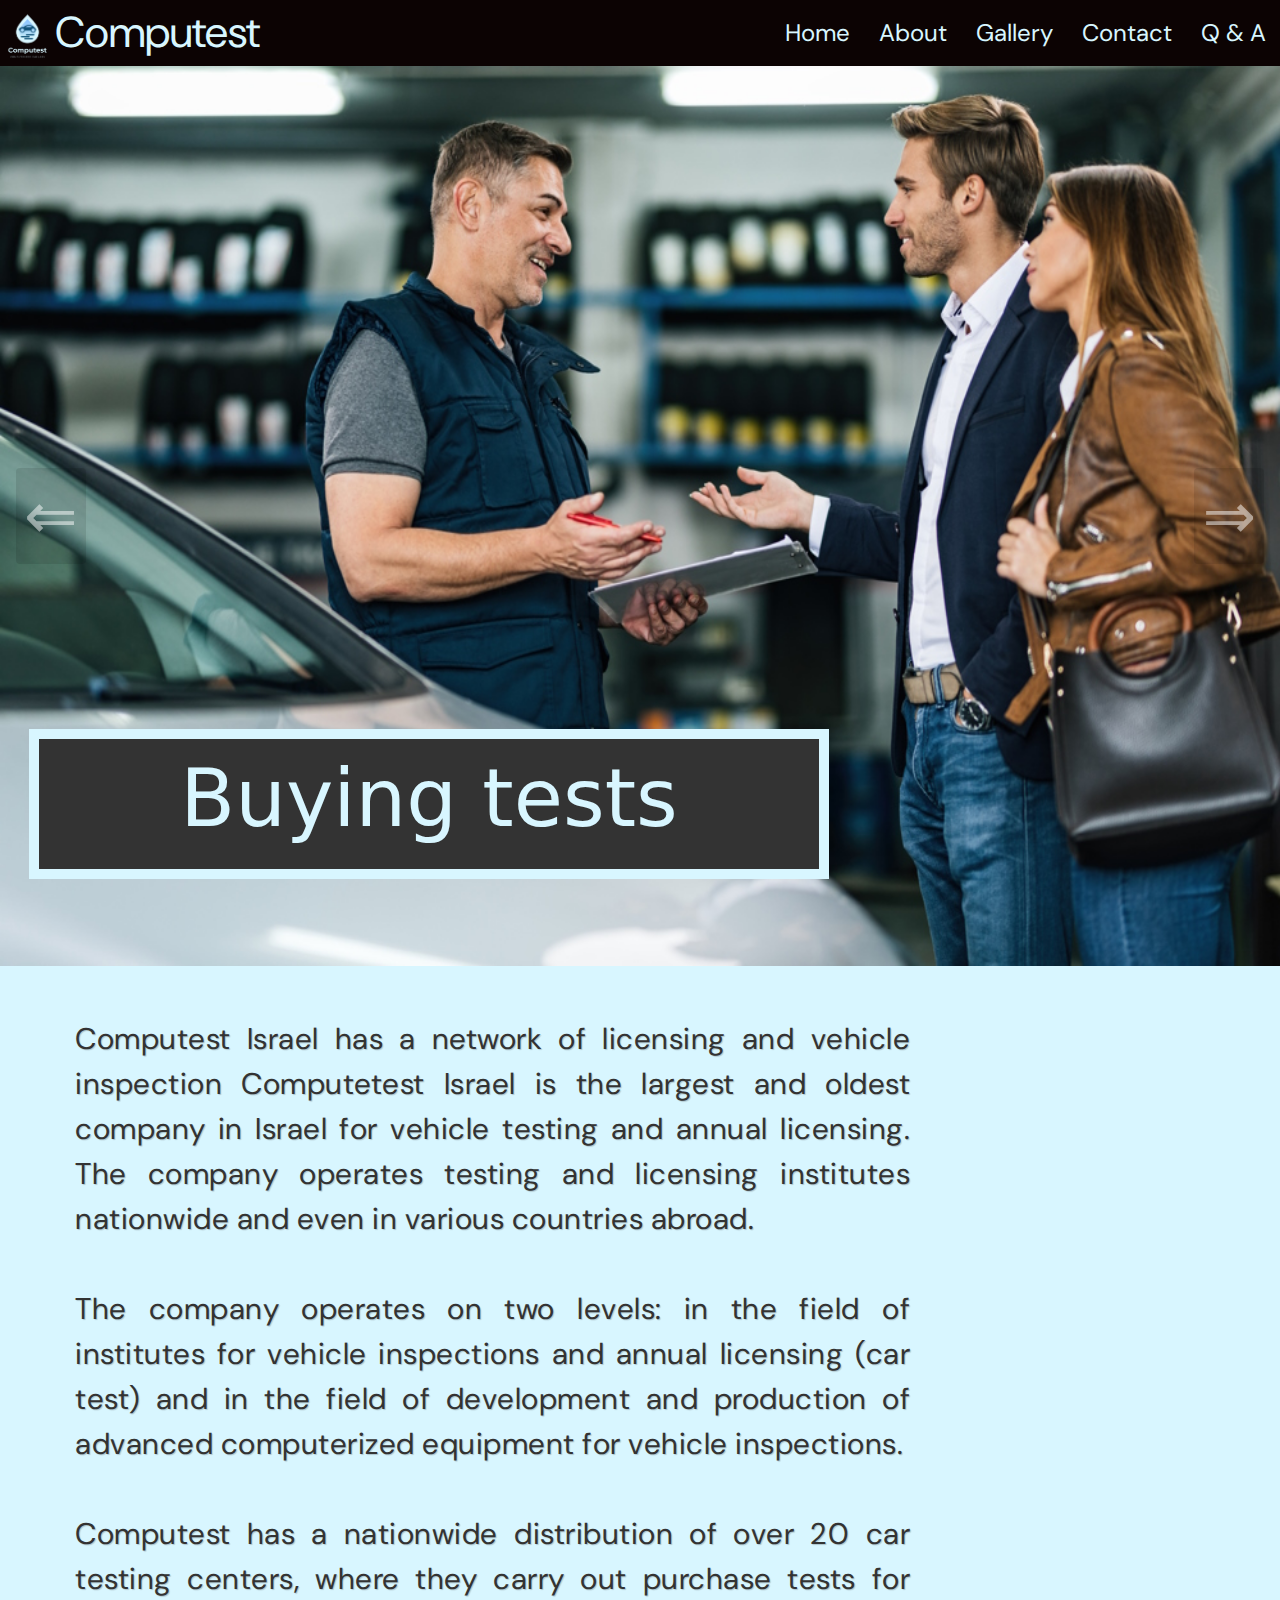
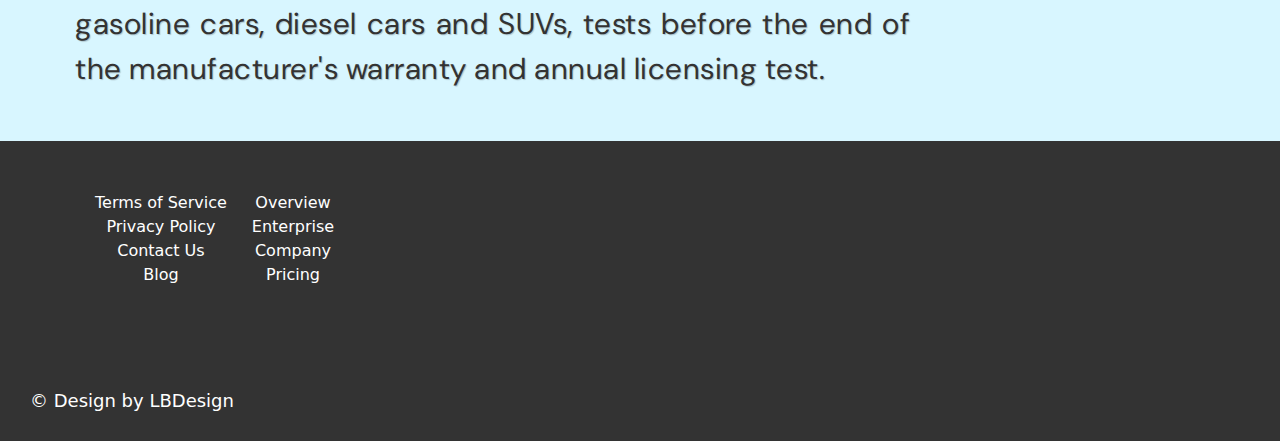
<file: index.html>
<!DOCTYPE html>
<html lang="en">
  <head>
    <meta charset="UTF-8" />
    <meta name="viewport" content="width=device-width, initial-scale=1.0" />
    <meta name="viewport" content="width=device-width, initial-scale=1.0" />
    <link rel="stylesheet" href="output.css" />
    <link rel="stylesheet" href="home.css" />
    <!-- <link rel="stylesheet" href="mywebsite.js" /> -->
    <link rel="preconnect" href="https://fonts.googleapis.com" />
    <link rel="preconnect" href="https://fonts.gstatic.com" crossorigin />
    <link
      rel="stylesheet"
      href="https://cdnjs.cloudflare.com/ajax/libs/font-awesome/6.5.2/css/all.min.css"
      integrity="sha512-SnH5WK+bZxgPHs44uWIX+LLJAJ9/2PkPKZ5QiAj6Ta86w+fsb2TkcmfRyVX3pBnMFcV7oQPJkl9QevSCWr3W6A=="
      crossorigin="anonymous"
      referrerpolicy="no-referrer"
    />
    <link
      href="https://fonts.googleapis.com/css2?family=DM+Sans:ital,opsz,wght@0,9..40,100..1000;1,9..40,100..1000&display=swap"
      rel="stylesheet"
    />
    <script src="mywebsite.js" defer></script>
    <title>Home Website</title>
  </head>

  <body>
    <header>
      <nav class="navbar">
        <div class="brand-title"> <img src="images/Transparent Logo.png" style="height: 60px; display: inline;">Computest</div>
        <a href="#" class="toggle-button">
          <span class="bar"></span>
          <span class="bar"></span>
          <span class="bar"></span>
        </a>
        <div class="navbar-links">
          <ul>
            <li><a href="index.html">Home</a></li>
            <li><a href="about.html">About</a></li>
            <li><a href="gallery.html">Gallery</a></li>
            <li><a href="contact.html">Contact</a></li>
            <li><a href="q&a.html">Q & A</a></li>
          </ul>
        </div>
      </nav>

      <section aria-label="Newest Photos">
        <div class="carousel" data-carousel>
          <button class="carousel-button prev" data-carousel-button="prev">&#8656;</button>
          <button class="carousel-button next" data-carousel-button="next">&#8658;</button>
          <ul data-slides>
            <li class="slide" data-active>
              <img src="images/בדיקת-רכב-לפני-קנייה1000.jpg" alt="Image #1">
              <div class="text-overlay">Buying tests</div>
            </li>
            <li class="slide">
              <img src="images/Depositphotos_68239879_L-1-1024x663.jpg" alt="Image #2">
              <div class="text-overlay">Test from home</div>
            </li>
            <li class="slide">
              <img src="images/eua5deavnwrdqzwfvzlo.webp" alt="Image #3">
              <div class="text-overlay">Annual licensing</div>
            </li>
            <li class="slide">
              <img src="images/כיוון-פרונט.jpg" alt="Image #4">
              <div class="text-overlay">Car laboratories</div>
            </li>
          </ul>
        </div>
      </section>

    </header>

    <main>
        <p>
          Computest Israel has a network of licensing and vehicle inspection
          Computetest Israel is the largest and oldest company in Israel for vehicle testing and annual licensing. The company operates testing and licensing institutes nationwide and even in various countries abroad.
          <br> <br>
          The company operates on two levels: in the field of institutes for vehicle inspections and annual licensing (car test) and in the field of development and production of advanced computerized equipment for vehicle inspections.
          <br> <br>
          Computest has a nationwide distribution of over 20 car testing centers, where they carry out purchase tests for gasoline cars, diesel cars and SUVs, tests before the end of the manufacturer's warranty and annual licensing test.
        </p>
    </main>

    <footer>
      <nav class="footer-content">
        <div class="div-footer">
          <ul>
            <li><a href="#">Terms of Service</a></li>
            <li><a href="#">Privacy Policy</a></li>
            <li><a href="#">Contact Us</a></li>
            <li><a href="#">Blog</a></li>
          </ul>
        </div>

        <div class="div-footer">
          <ul>
            <li><a href="#">Overview</a></li>
            <li><a href="#">Enterprise</a></li>
            <li><a href="#">Company</a></li>
            <li><a href="#">Pricing</a></li>
          </ul>
        </div>

        <div class="div-footer-icons">
          <ul>
            <a href="#" class="icon"><i class="fab fa-facebook-f"></i></a>
            <a href="#" class="icon"><i class="fab fa-twitter"></i></a>
            <a href="#" class="icon"><i class="fab fa-instagram"></i></a>
            <a href="#" class="icon"><i class="fab fa-linkedin-in"></i></a>
          </ul>
        </div>
      </nav>

      <div class="design-details">
        <p>&copy; Design by LBDesign</p>
      </div>
    </footer>
  </body>
</html>
</file>
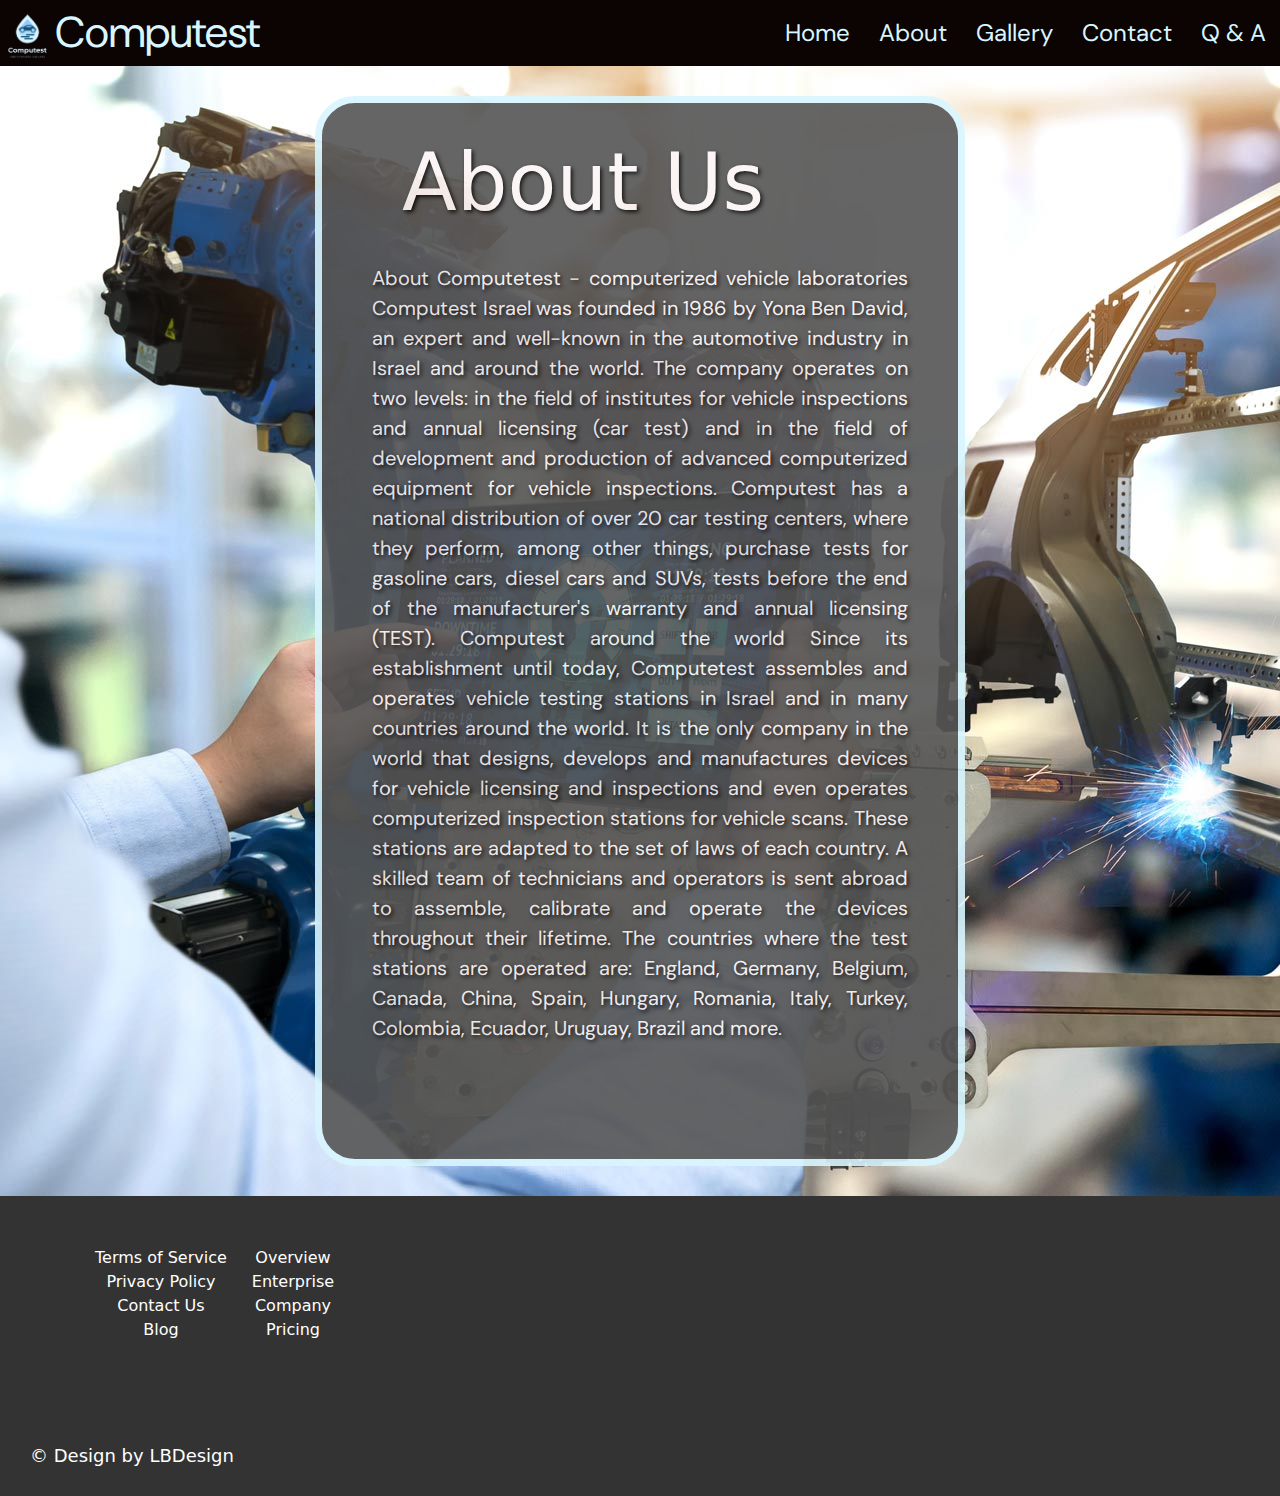
<file: about.html>
<!DOCTYPE html>
<html lang="en">

<head>
    <meta charset="UTF-8" />
    <meta name="viewport" content="width=device-width, initial-scale=1.0" />
    <meta name="viewport" content="width=device-width, initial-scale=1.0" />
    <link rel="stylesheet" href="output.css" />
    <link rel="stylesheet" href="about.css" />
    <link rel="preconnect" href="https://fonts.googleapis.com" />
    <link rel="preconnect" href="https://fonts.gstatic.com" crossorigin />
    <link rel="stylesheet" href="https://cdnjs.cloudflare.com/ajax/libs/font-awesome/6.5.2/css/all.min.css"
        integrity="sha512-SnH5WK+bZxgPHs44uWIX+LLJAJ9/2PkPKZ5QiAj6Ta86w+fsb2TkcmfRyVX3pBnMFcV7oQPJkl9QevSCWr3W6A=="
        crossorigin="anonymous" referrerpolicy="no-referrer" />
    <link
        href="https://fonts.googleapis.com/css2?family=DM+Sans:ital,opsz,wght@0,9..40,100..1000;1,9..40,100..1000&display=swap"
        rel="stylesheet" />
    <script src="mywebsite.js" defer></script>
    <title>About</title>
</head>

<body>
    <header>
        <nav class="navbar">
            <div class="brand-title"> <img src="/images/Transparent Logo.png" style="height: 60px; display: inline;">Computest</div>
            <a href="#" class="toggle-button">
              <span class="bar"></span>
              <span class="bar"></span>
              <span class="bar"></span>
            </a>
            <div class="navbar-links">
              <ul>
                <li><a href="index.html">Home</a></li>
                <li><a href="about.html">About</a></li>
                <li><a href="gallery.html">Gallery</a></li>
                <li><a href="contact.html">Contact</a></li>
                <li><a href="q&a.html">Q & A</a></li>
              </ul>
            </div>
          </nav>
    </header>


        <main class="main-about">

                <div class="text-box">

                    <h1 class="about-h1-title"> About Us </h1>

                    <p>
                        About Computetest - computerized vehicle laboratories
                        Computest Israel was founded in 1986 by Yona Ben David, an expert and well-known in the
                        automotive industry in Israel and around the world.
                        The company operates on two levels: in the field of institutes for vehicle inspections and
                        annual licensing (car test) and in the field of development and production of advanced
                        computerized equipment for vehicle inspections.
                        Computest has a national distribution of over 20 car testing centers, where they perform, among
                        other things, purchase tests for gasoline cars, diesel cars and SUVs, tests before the end of
                        the manufacturer's warranty and annual licensing (TEST).

                        Computest around the world

                        Since its establishment until today, Computetest assembles and operates vehicle testing stations
                        in Israel and in many countries around the world. It is the only company in the world that
                        designs, develops and manufactures devices for vehicle licensing and inspections and even
                        operates computerized inspection stations for vehicle scans. These stations are adapted to the
                        set of laws of each country.

                        A skilled team of technicians and operators is sent abroad to assemble, calibrate and operate
                        the devices throughout their lifetime. The countries where the test stations are operated are:
                        England, Germany, Belgium, Canada, China, Spain, Hungary, Romania, Italy, Turkey, Colombia,
                        Ecuador, Uruguay, Brazil and more.
                    </p>

                </div>

        </main>

        <footer>
            <nav class="footer-content">
                <div class="div-footer">
                    <ul>
                        <li><a href="#">Terms of Service</a></li>
                        <li><a href="#">Privacy Policy</a></li>
                        <li><a href="#">Contact Us</a></li>
                        <li><a href="#">Blog</a></li>
                    </ul>
                </div>

                <div class="div-footer">
                    <ul>
                        <li><a href="#">Overview</a></li>
                        <li><a href="#">Enterprise</a></li>
                        <li><a href="#">Company</a></li>
                        <li><a href="#">Pricing</a></li>
                    </ul>
                </div>

                <div class="div-footer-icons">
                    <ul>
                        <a href="#" class="icon"><i class="fab fa-facebook-f"></i></a>
                        <a href="#" class="icon"><i class="fab fa-twitter"></i></a>
                        <a href="#" class="icon"><i class="fab fa-instagram"></i></a>
                        <a href="#" class="icon"><i class="fab fa-linkedin-in"></i></a>
                    </ul>
                </div>
            </nav>

            <div class="design-details">
                <p>&copy; Design by LBDesign</p>
            </div>
        </footer>
</body>

</html>
</file>
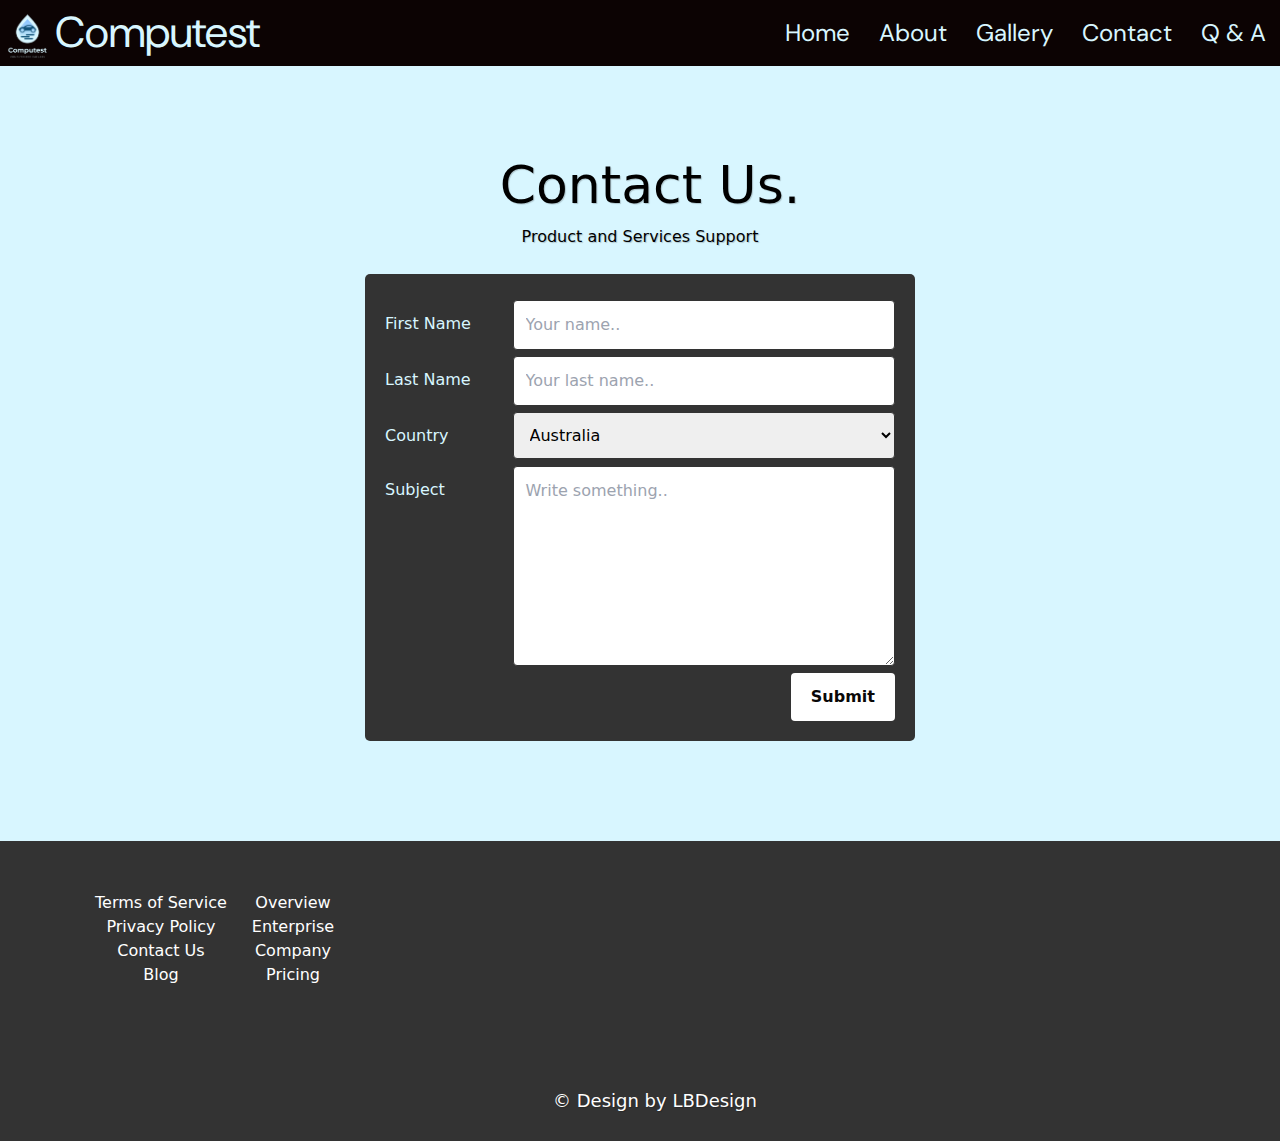
<file: contact.html>
<!DOCTYPE html>
<html lang="en">

<head>
    <meta charset="UTF-8" />
    <meta name="viewport" content="width=device-width, initial-scale=1.0" />
    <meta name="viewport" content="width=device-width, initial-scale=1.0" />
    <link rel="stylesheet" href="output.css" />
    <link rel="stylesheet" href="contact.css" />
    <link rel="preconnect" href="https://fonts.googleapis.com" />
    <link rel="preconnect" href="https://fonts.gstatic.com" crossorigin />
    <link rel="stylesheet" href="https://cdnjs.cloudflare.com/ajax/libs/font-awesome/6.5.2/css/all.min.css"
        integrity="sha512-SnH5WK+bZxgPHs44uWIX+LLJAJ9/2PkPKZ5QiAj6Ta86w+fsb2TkcmfRyVX3pBnMFcV7oQPJkl9QevSCWr3W6A=="
        crossorigin="anonymous" referrerpolicy="no-referrer" />
    <link
        href="https://fonts.googleapis.com/css2?family=DM+Sans:ital,opsz,wght@0,9..40,100..1000;1,9..40,100..1000&display=swap"
        rel="stylesheet" />
    <script src="mywebsite.js" defer></script>
    <title>Contact Us</title>
</head>

<body>
    <header>
        <nav class="navbar">
            <div class="brand-title"> <img src="images/Transparent Logo.png" style="height: 60px; display: inline;">Computest</div>
            <a href="#" class="toggle-button">
              <span class="bar"></span>
              <span class="bar"></span>
              <span class="bar"></span>
            </a>
            <div class="navbar-links">
              <ul>
                <li><a href="index.html">Home</a></li>
                <li><a href="about.html">About</a></li>
                <li><a href="gallery.html">Gallery</a></li>
                <li><a href="contact.html">Contact</a></li>
                <li><a href="q&a.html">Q & A</a></li>
              </ul>
            </div>
          </nav>
    </header>


        <main >

            <h1> Contact Us. </h1>
            <p>Product and Services Support</p>


            <div class="container">
                <form action="submit.html">
                  <div class="row">
                    <div class="col-25">
                      <label for="fname">First Name</label>
                    </div>
                    <div class="col-75">
                      <input type="text" id="fname" name="firstname" placeholder="Your name..">
                    </div>
                  </div>
                  <div class="row">
                    <div class="col-25">
                      <label for="lname">Last Name</label>
                    </div>
                    <div class="col-75">
                      <input type="text" id="lname" name="lastname" placeholder="Your last name..">
                    </div>
                  </div>
                  <div class="row">
                    <div class="col-25">
                      <label for="country">Country</label>
                    </div>
                    <div class="col-75">
                      <select id="country" name="country">
                        <option value="australia">Australia</option>
                        <option value="canada">Canada</option>
                        <option value="usa">USA</option>
                      </select>
                    </div>
                  </div>
                  <div class="row">
                    <div class="col-25">
                      <label for="subject">Subject</label>
                    </div>
                    <div class="col-75">
                      <textarea id="subject" name="subject" placeholder="Write something.." style="height:200px"></textarea>
                    </div>
                  </div>
                  <div class="row">
                    <input type="submit" value="Submit">
                  </div>
                </form>
              </div>

        </main>

        <footer>
            <nav class="footer-content">
                <div class="div-footer">
                    <ul>
                        <li><a href="#">Terms of Service</a></li>
                        <li><a href="#">Privacy Policy</a></li>
                        <li><a href="#">Contact Us</a></li>
                        <li><a href="#">Blog</a></li>
                    </ul>
                </div>

                <div class="div-footer">
                    <ul>
                        <li><a href="#">Overview</a></li>
                        <li><a href="#">Enterprise</a></li>
                        <li><a href="#">Company</a></li>
                        <li><a href="#">Pricing</a></li>
                    </ul>
                </div>

                <div class="div-footer-icons">
                    <ul>
                        <a href="#" class="icon"><i class="fab fa-facebook-f"></i></a>
                        <a href="#" class="icon"><i class="fab fa-twitter"></i></a>
                        <a href="#" class="icon"><i class="fab fa-instagram"></i></a>
                        <a href="#" class="icon"><i class="fab fa-linkedin-in"></i></a>
                    </ul>
                </div>
            </nav>

            <div class="design-details">
                <p>&copy; Design by LBDesign</p>
            </div>
        </footer>
</body>

</html>
</file>
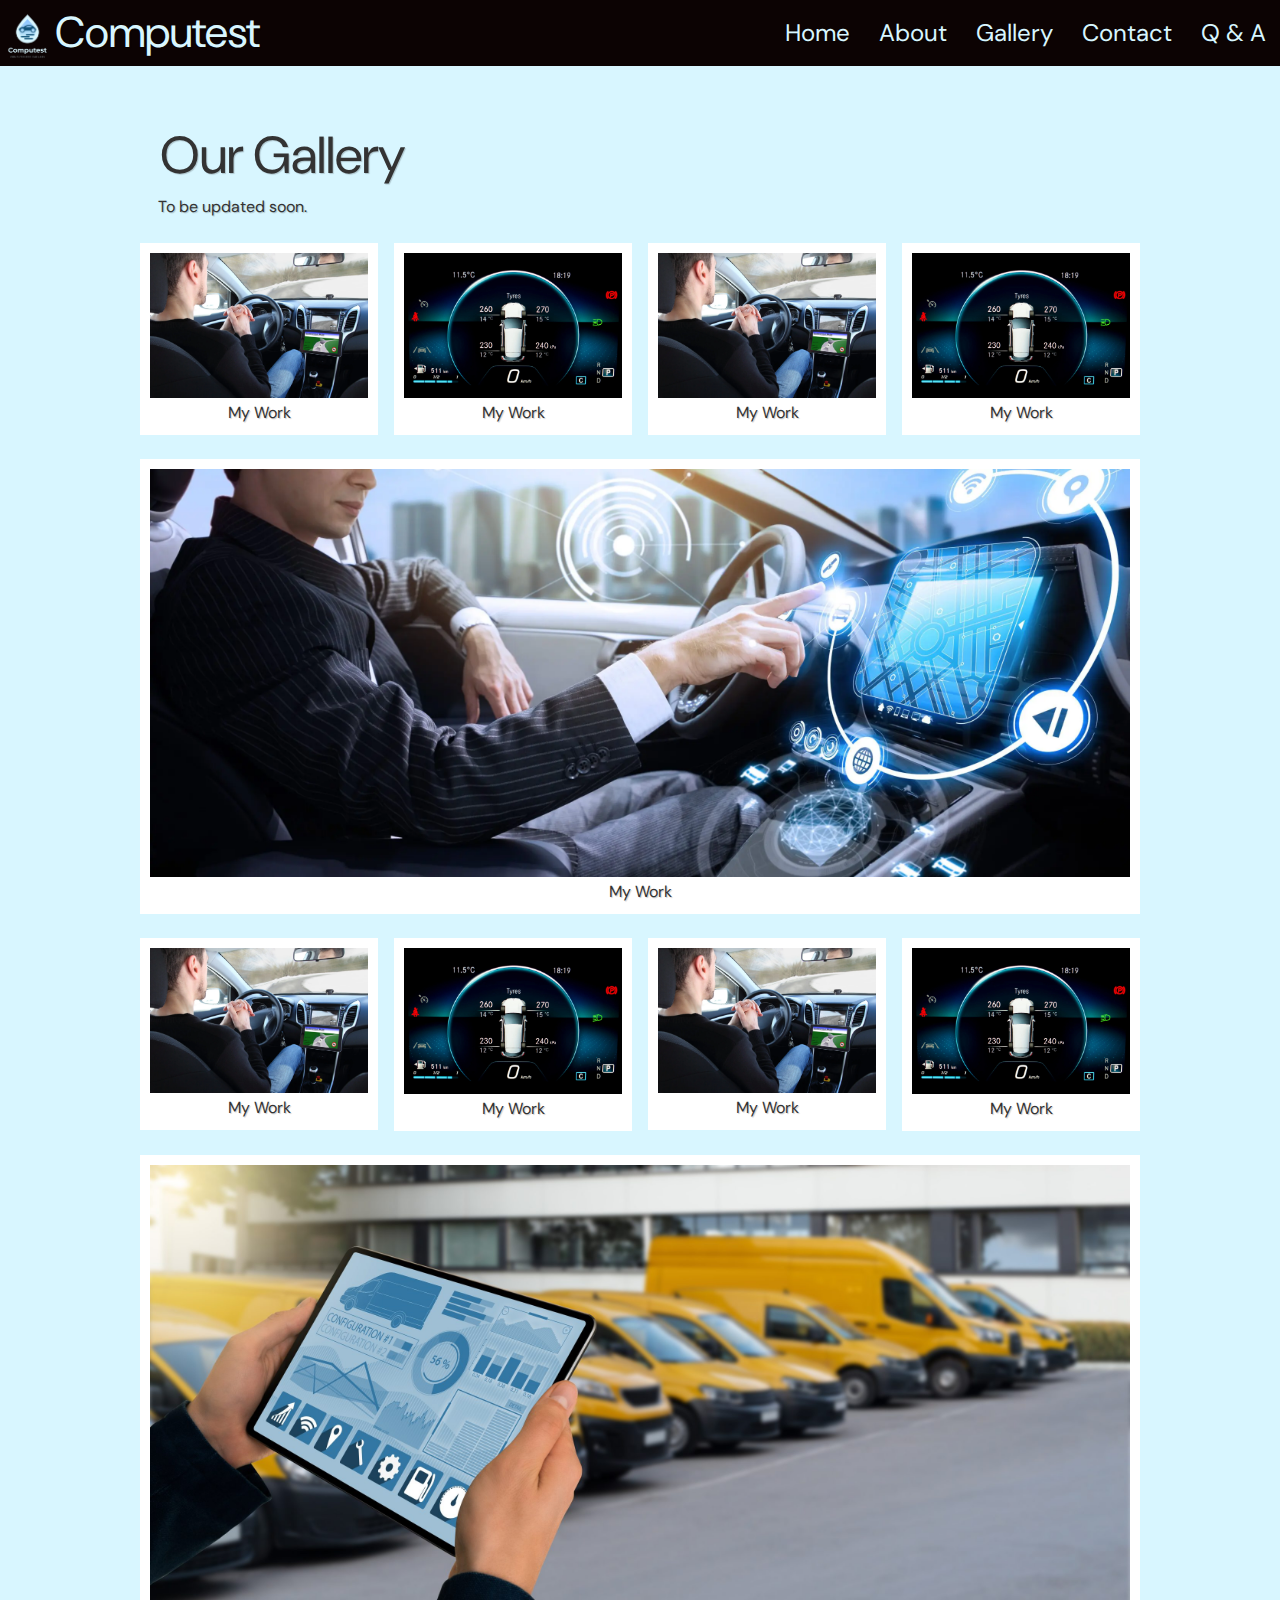
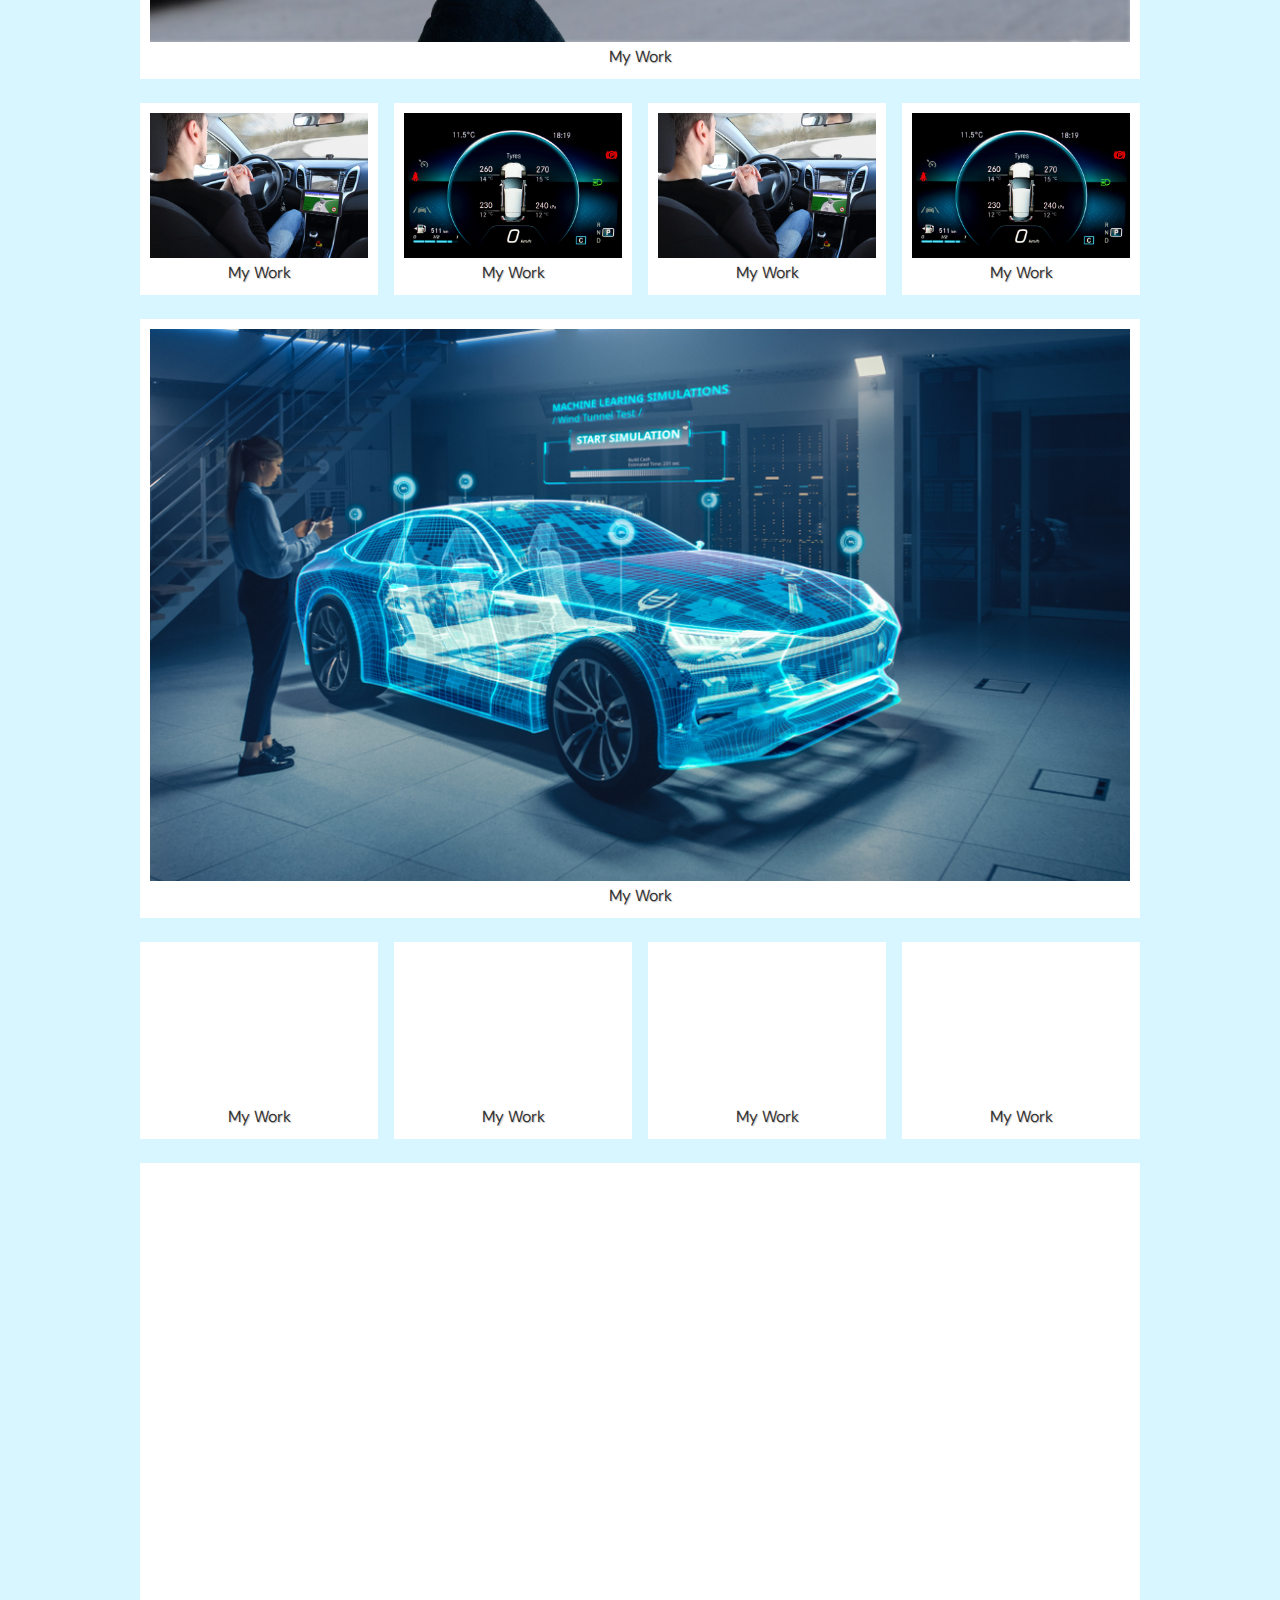
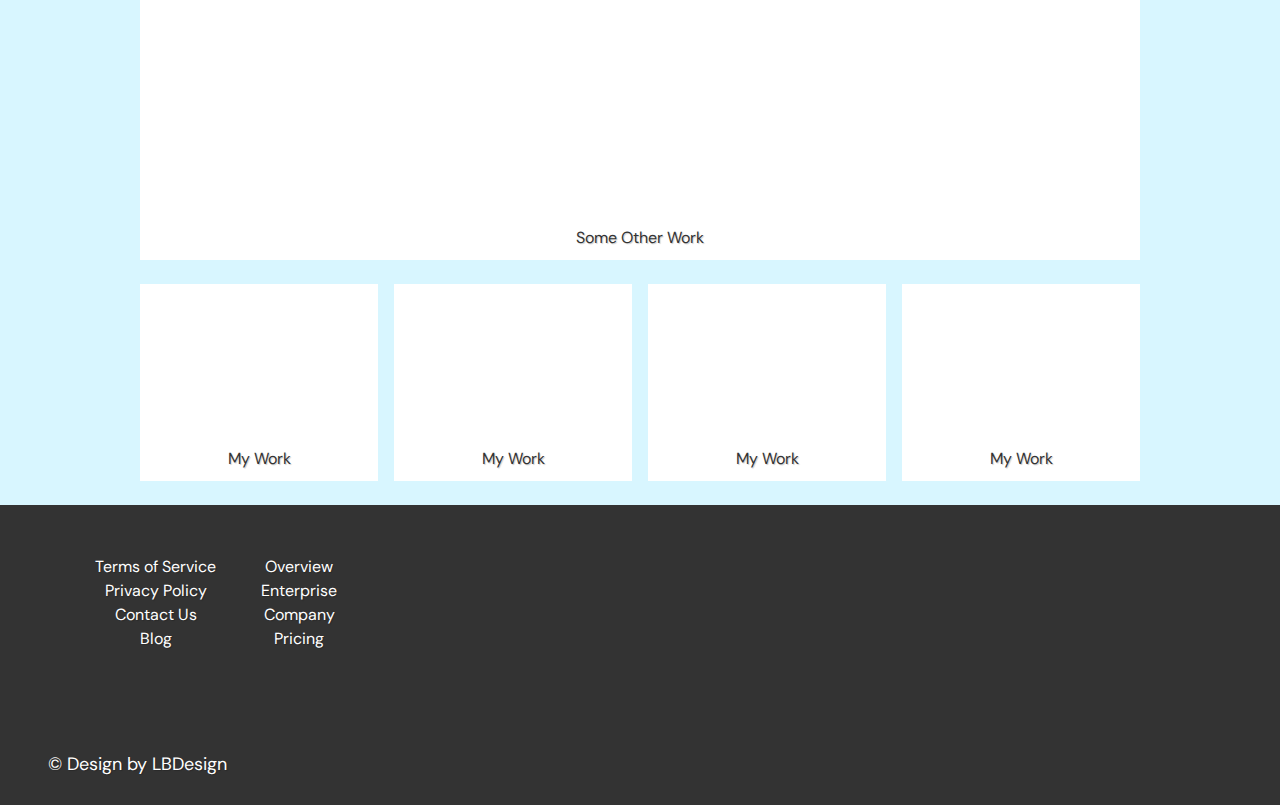
<file: gallery.html>
<!DOCTYPE html>
<html lang="en">

<head>
    <meta charset="UTF-8" />
    <meta name="viewport" content="width=device-width, initial-scale=1.0" />
    <meta name="viewport" content="width=device-width, initial-scale=1.0" />
    <link rel="stylesheet" href="output.css" />
    <link rel="stylesheet" href="gallery.css" />
    <link rel="stylesheet" href="mywebsite.js" />
    <link rel="preconnect" href="https://fonts.googleapis.com" />
    <link rel="preconnect" href="https://fonts.gstatic.com" crossorigin />
    <link rel="stylesheet" href="https://cdnjs.cloudflare.com/ajax/libs/font-awesome/6.5.2/css/all.min.css"
        integrity="sha512-SnH5WK+bZxgPHs44uWIX+LLJAJ9/2PkPKZ5QiAj6Ta86w+fsb2TkcmfRyVX3pBnMFcV7oQPJkl9QevSCWr3W6A=="
        crossorigin="anonymous" referrerpolicy="no-referrer" />
    <link
        href="https://fonts.googleapis.com/css2?family=DM+Sans:ital,opsz,wght@0,9..40,100..1000;1,9..40,100..1000&display=swap"
        rel="stylesheet" />
    <script src="mywebsite.js" defer></script>
    <title>Gallery</title>
</head>

<body>
    <header >
        <nav class="navbar">
            <div class="brand-title"> <img src="images/Transparent Logo.png" style="height: 60px; display: inline;">Computest</div>
            <a href="#" class="toggle-button">
              <span class="bar"></span>
              <span class="bar"></span>
              <span class="bar"></span>
            </a>
            <div class="navbar-links">
              <ul>
                <li><a href="index.html">Home</a></li>
                <li><a href="about.html">About</a></li>
                <li><a href="gallery.html">Gallery</a></li>
                <li><a href="contact.html">Contact</a></li>
                <li><a href="q&a.html">Q & A</a></li>
              </ul>
            </div>
          </nav>
    </header>

        <main>
            <!-- MAIN (Center website) -->
            <div class="main">

                <h1> Our Gallery </h1>
                <p>To be updated soon.</p>

                <!-- Portfolio Gallery Grid -->
                <div class="row">
                    <div class="column">
                        <div class="content">
                            <a href="images/shutterstock_251998009-1-scaled.webp" target="_blank"><img src="images/shutterstock_251998009-1-scaled.webp" alt="" style="width:100%">
                            <h3>My Work</h3></a>
                        </div>
                    </div>
                    <div class="column">
                        <div class="content">
                            <a href="images/shutterstock_1854259183-1-scaled.webp" alt="blank_">
                            <img src="images/shutterstock_1854259183-1-scaled.webp" alt="" style="width:100%"></a>
                            <h3>My Work</h3>
                        </div>
                    </div>
                    <div class="column">
                        <div class="content">
                            <a href="images/shutterstock_251998009-1-scaled.webp" target="_blank"><img src="images/shutterstock_251998009-1-scaled.webp" alt="" style="width:100%">
                            <h3>My Work</h3></a>
                        </div>
                    </div>
                    <div class="column">
                        <div class="content">
                            <a href="images/shutterstock_1854259183-1-scaled.webp" alt="blank_">
                            <img src="images/shutterstock_1854259183-1-scaled.webp" alt="" style="width:100%"></a>
                            <h3>My Work</h3>
                        </div>
                    </div>
                </div>

                <div class="content">
                    <a href="images/shutterstock_755311969-1-scaled.webp" alt="blank_">
                    <img src="images/shutterstock_755311969-1-scaled.webp" alt="Bear" style="width:100%"></a>
                    <h3>My Work</h3>
                </div>


                <div class="row">
                    <div class="column">
                        <div class="content">
                            <a href="images/shutterstock_251998009-1-scaled.webp" target="_blank"><img src="images/shutterstock_251998009-1-scaled.webp" alt="" style="width:100%">
                            <h3>My Work</h3></a>
                        </div>
                    </div>
                    <div class="column">
                        <div class="content">
                            <a href="images/shutterstock_1854259183-1-scaled.webp" alt="blank_">
                            <img src="images/shutterstock_1854259183-1-scaled.webp" alt="" style="width:100%"></a>
                            <h3>My Work</h3>
                        </div>
                    </div>
                    <div class="column">
                        <div class="content">
                            <a href="images/shutterstock_251998009-1-scaled.webp" target="_blank"><img src="images/shutterstock_251998009-1-scaled.webp" alt="" style="width:100%">
                            <h3>My Work</h3></a>
                        </div>
                    </div>
                    <div class="column">
                        <div class="content">
                            <a href="images/shutterstock_1854259183-1-scaled.webp" alt="blank_">
                            <img src="images/shutterstock_1854259183-1-scaled.webp" alt="" style="width:100%"></a>
                            <h3>My Work</h3>
                        </div>
                    </div>
                </div>
                
                <div class="content">
                    <a href="images/shutterstock_1962565906.jpg" alt="blank_">
                    <img src="images/shutterstock_1962565906.jpg" alt="Bear" style="width:100%"></a>
                    <h3>My Work</h3>
                </div>


                <div class="row">
                    <div class="column">
                        <div class="content">
                            <a href="images/shutterstock_251998009-1-scaled.webp" target="_blank"><img src="images/shutterstock_251998009-1-scaled.webp" alt="" style="width:100%">
                            <h3>My Work</h3></a>
                        </div>
                    </div>
                    <div class="column">
                        <div class="content">
                            <a href="images/shutterstock_1854259183-1-scaled.webp" alt="blank_">
                            <img src="images/shutterstock_1854259183-1-scaled.webp" alt="" style="width:100%"></a>
                            <h3>My Work</h3>
                        </div>
                    </div>
                    <div class="column">
                        <div class="content">
                            <a href="images/shutterstock_251998009-1-scaled.webp" target="_blank"><img src="images/shutterstock_251998009-1-scaled.webp" alt="" style="width:100%">
                            <h3>My Work</h3></a>
                        </div>
                    </div>
                    <div class="column">
                        <div class="content">
                            <a href="images/shutterstock_1854259183-1-scaled.webp" alt="blank_">
                            <img src="images/shutterstock_1854259183-1-scaled.webp" alt="" style="width:100%"></a>
                            <h3>My Work</h3>
                        </div>
                    </div>
                </div>
                

                <div class="content" >
                    <a href="images/shutterstock_1570893184.jpg" alt="blank_">
                    <img src="images/shutterstock_1570893184.jpg" alt="Bear" style="width:100%"></a>
                    <h3>My Work</h3>
                </div>

                    

                <!-- VIDEOS AREA -->

                <div class="row">
                    <div class="column">
                        <div class="content">
                            <iframe width="100%" height="100%" src="https://www.youtube.com/embed/UobRSqOSNoI"
                                title="What is Mobileye? The Technology Driving Your Car" frameborder="0"
                                allow="accelerometer; autoplay; clipboard-write; encrypted-media; gyroscope; picture-in-picture; web-share"
                                referrerpolicy="strict-origin-when-cross-origin" allowfullscreen></iframe>
                            <h3>My Work</h3>

                        </div>
                    </div>
                    <div class="column">
                        <div class="content">
                            <iframe width="100%" height="100%" src="https://www.youtube.com/embed/UobRSqOSNoI"
                                title="What is Mobileye? The Technology Driving Your Car" frameborder="0"
                                allow="accelerometer; autoplay; clipboard-write; encrypted-media; gyroscope; picture-in-picture; web-share"
                                referrerpolicy="strict-origin-when-cross-origin" allowfullscreen></iframe>
                            <h3>My Work</h3>
                        </div>
                    </div>
                    <div class="column">
                        <div class="content">
                            <iframe width="100%" height="100%" src="https://www.youtube.com/embed/UobRSqOSNoI"
                                title="What is Mobileye? The Technology Driving Your Car" frameborder="0"
                                allow="accelerometer; autoplay; clipboard-write; encrypted-media; gyroscope; picture-in-picture; web-share"
                                referrerpolicy="strict-origin-when-cross-origin" allowfullscreen></iframe>
                            <h3>My Work</h3>
                            
                        </div>
                    </div>
                    <div class="column">
                        <div class="content">
                            <iframe width="100%" height="100%" src="https://www.youtube.com/embed/UobRSqOSNoI"
                                title="What is Mobileye? The Technology Driving Your Car" frameborder="0"
                                allow="accelerometer; autoplay; clipboard-write; encrypted-media; gyroscope; picture-in-picture; web-share"
                                referrerpolicy="strict-origin-when-cross-origin" allowfullscreen></iframe>
                            <h3>My Work</h3>
             
                        </div>
                    </div>
                </div>

                <div class="content">
                    <iframe width="100%" height="650px" src="https://www.youtube.com/embed/UobRSqOSNoI"
                        title="What is Mobileye? The Technology Driving Your Car" frameborder="0"
                        allow="accelerometer; autoplay; clipboard-write; encrypted-media; gyroscope; picture-in-picture; web-share"
                        referrerpolicy="strict-origin-when-cross-origin" allowfullscreen></iframe>
                    <h3>Some Other Work</h3>
                  
                </div>


                <div class="row">
                    <div class="column">
                        <div class="content">
                            <iframe width="100%" height="100%" src="https://www.youtube.com/embed/UobRSqOSNoI"
                                title="What is Mobileye? The Technology Driving Your Car" frameborder="0"
                                allow="accelerometer; autoplay; clipboard-write; encrypted-media; gyroscope; picture-in-picture; web-share"
                                referrerpolicy="strict-origin-when-cross-origin" allowfullscreen></iframe>
                            <h3>My Work</h3>
                        </div>
                    </div>
                    <div class="column">
                        <div class="content">
                            <iframe width="100%" height="100%" src="https://www.youtube.com/embed/UobRSqOSNoI"
                                title="What is Mobileye? The Technology Driving Your Car" frameborder="0"
                                allow="accelerometer; autoplay; clipboard-write; encrypted-media; gyroscope; picture-in-picture; web-share"
                                referrerpolicy="strict-origin-when-cross-origin" allowfullscreen></iframe>
                            <h3>My Work</h3>

                        </div>
                    </div>
                    <div class="column">
                        <div class="content">
                            <iframe width="100%" height="100%" src="https://www.youtube.com/embed/UobRSqOSNoI"
                                title="What is Mobileye? The Technology Driving Your Car" frameborder="0"
                                allow="accelerometer; autoplay; clipboard-write; encrypted-media; gyroscope; picture-in-picture; web-share"
                                referrerpolicy="strict-origin-when-cross-origin" allowfullscreen></iframe>
                            <h3>My Work</h3>

                        </div>
                    </div>
                    <div class="column">
                        <div class="content">
                            <iframe width="100%" height="100%" src="https://www.youtube.com/embed/UobRSqOSNoI"
                                title="What is Mobileye? The Technology Driving Your Car" frameborder="0"
                                allow="accelerometer; autoplay; clipboard-write; encrypted-media; gyroscope; picture-in-picture; web-share"
                                referrerpolicy="strict-origin-when-cross-origin" allowfullscreen></iframe>
                            <h3>My Work</h3>

                        </div>
                    </div>
                </div>

                <!-- END MAIN -->
            </div>

        </main>

        <footer >
            <nav class="footer-content">
                <div class="div-footer">
                    <ul>
                        <li><a href="#">Terms of Service</a></li>
                        <li><a href="#">Privacy Policy</a></li>
                        <li><a href="#">Contact Us</a></li>
                        <li><a href="#">Blog</a></li>
                    </ul>
                </div>

                <div class="div-footer">
                    <ul>
                        <li><a href="#">Overview</a></li>
                        <li><a href="#">Enterprise</a></li>
                        <li><a href="#">Company</a></li>
                        <li><a href="#">Pricing</a></li>
                    </ul>
                </div>

                <div class="div-footer-icons">
                    <ul>
                        <a href="#" class="icon"><i class="fab fa-facebook-f"></i></a>
                        <a href="#" class="icon"><i class="fab fa-twitter"></i></a>
                        <a href="#" class="icon"><i class="fab fa-instagram"></i></a>
                        <a href="#" class="icon"><i class="fab fa-linkedin-in"></i></a>
                    </ul>
                </div>
            </nav>

            <div class="design-details">
                <p>&copy; Design by LBDesign</p>
            </div>
        </footer>
</body>

</html>
</file>
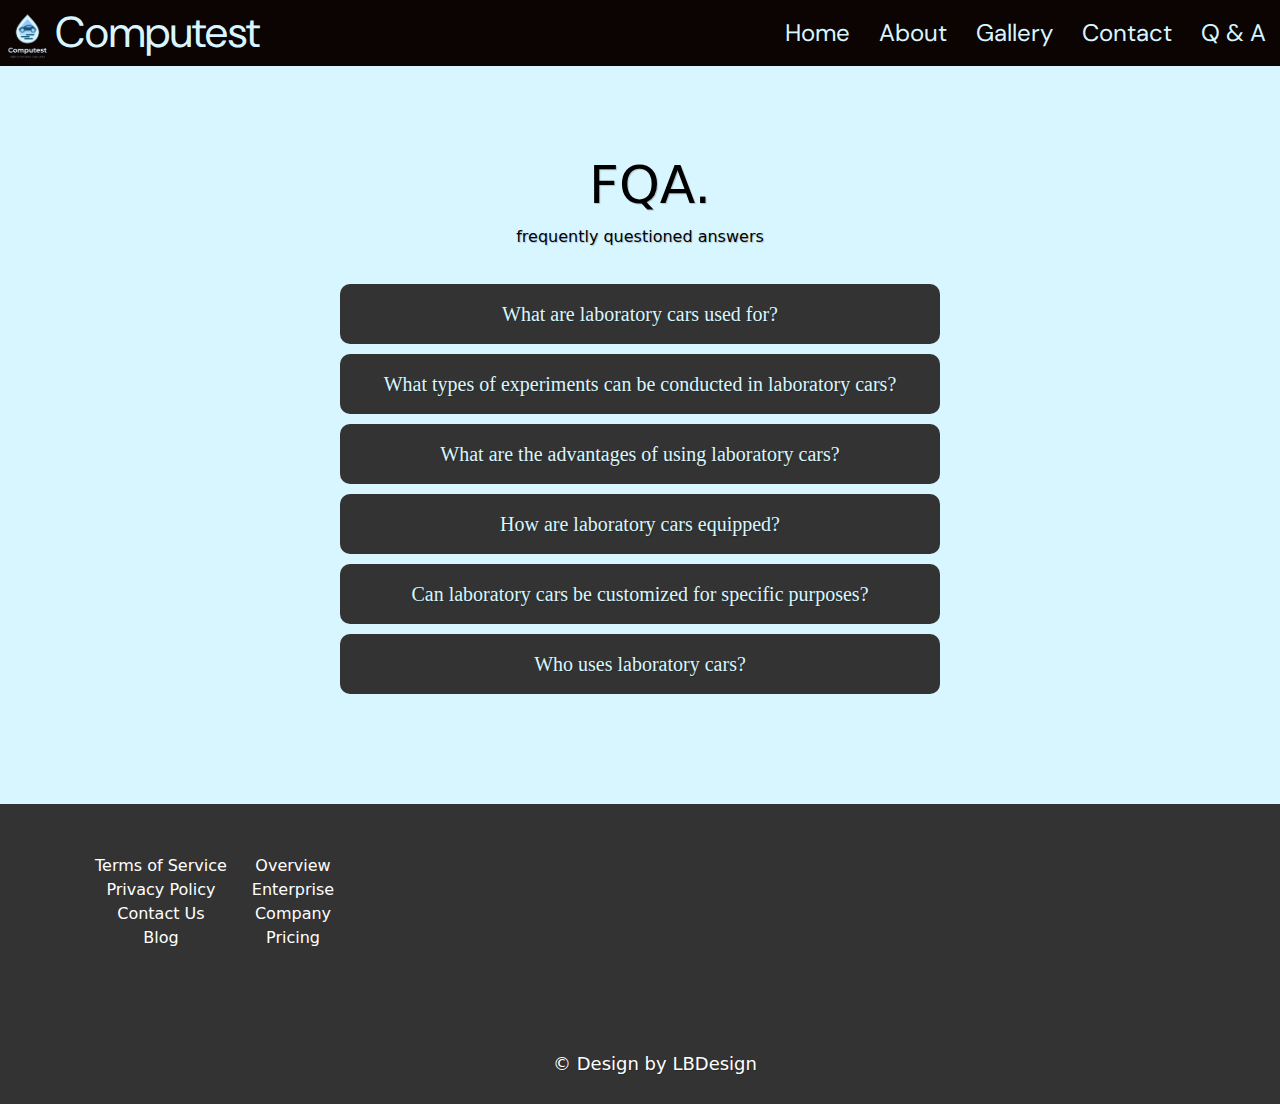
<file: q&a.html>
<!DOCTYPE html>
<html lang="en">

<head>
    <meta charset="UTF-8" />
    <meta name="viewport" content="width=device-width, initial-scale=1.0" />
    <meta name="viewport" content="width=device-width, initial-scale=1.0" />
    <link rel="stylesheet" href="output.css" />
    <link rel="stylesheet" href="q&a.css" />
    <link rel="preconnect" href="https://fonts.googleapis.com" />
    <link rel="preconnect" href="https://fonts.gstatic.com" crossorigin />
    <link rel="stylesheet" href="https://cdnjs.cloudflare.com/ajax/libs/font-awesome/6.5.2/css/all.min.css"
        integrity="sha512-SnH5WK+bZxgPHs44uWIX+LLJAJ9/2PkPKZ5QiAj6Ta86w+fsb2TkcmfRyVX3pBnMFcV7oQPJkl9QevSCWr3W6A=="
        crossorigin="anonymous" referrerpolicy="no-referrer" />
    <link
        href="https://fonts.googleapis.com/css2?family=DM+Sans:ital,opsz,wght@0,9..40,100..1000;1,9..40,100..1000&display=swap"
        rel="stylesheet" />
    <script src="mywebsite.js" defer></script>
    <title>Q&A</title>
</head>

<body>
    <header>
        <nav class="navbar">
            <div class="brand-title"> <img src="images/Transparent Logo.png" style="height: 60px; display: inline;">Computest</div>
            <a href="#" class="toggle-button">
              <span class="bar"></span>
              <span class="bar"></span>
              <span class="bar"></span>
            </a>
            <div class="navbar-links">
              <ul>
                <li><a href="index.html">Home</a></li>
                <li><a href="about.html">About</a></li>
                <li><a href="gallery.html">Gallery</a></li>
                <li><a href="contact.html">Contact</a></li>
                <li><a href="q&a.html">Q & A</a></li>
              </ul>
            </div>
          </nav>
    </header>


        <main >

            <h1> FQA. </h1>
            <p>frequently questioned answers</p>

            <div class="layout">
                <div class="accordion">
                    <div class="accordion__question">
                        <p>What are laboratory cars used for?</p>
         
                    </div>
                    <div class="accordion__answer">
                        <p>Answer: Laboratory cars, also known as mobile laboratories, are specialized vehicles equipped with scientific instruments and equipment used for conducting experiments, research, and analysis in various fields such as chemistry, biology, environmental science, and forensics.</p>
                    </div>
                </div>

                <div class="accordion">
                    <div class="accordion__question">
                        <p>What types of experiments can be conducted in laboratory cars?</p>
                    </div>
         
                    <div class="accordion__answer">
                        <p>
                            Answer: Laboratory cars are versatile and can accommodate a wide range of experiments. They can be used for chemical analysis, environmental monitoring, sample collection, forensic investigations, medical testing, and more, bringing the laboratory to the field for on-site analysis.
                        </p>
                    </div>
                </div>
            </div>


            <div class="layout">
                <div class="accordion">
                    <div class="accordion__question">
                        <p>What are the advantages of using laboratory cars?</p>
         
                    </div>
                    <div class="accordion__answer">
                        <p>Answer: Laboratory cars offer several advantages, including mobility, allowing scientists to conduct experiments in remote locations or at the site of an event. They also provide real-time data analysis, immediate feedback, and the ability to adapt experiments based on field conditions.</p>
                    </div>
                </div>
         
                <div class="accordion">
                    <div class="accordion__question">
                        <p>How are laboratory cars equipped?</p>
                    </div>
         
                    <div class="accordion__answer">
                        <p>
                            Answer: Laboratory cars are equipped with advanced scientific instruments and equipment tailored to the specific needs of the experiments being conducted. This may include spectrophotometers, chromatographs, microscopes, centrifuges, incubators, and specialized sensors for measuring various parameters.
                        </p>
                    </div>
                </div>
            </div>


            <div class="layout">
                <div class="accordion">
                    <div class="accordion__question">
                        <p>Can laboratory cars be customized for specific purposes?</p>
                    </div>

                    <div class="accordion__answer">
                        <p>Answer: Yes, laboratory cars can be customized to meet the specific requirements of different experiments and applications. They can be outfitted with specialized equipment, custom-built workstations, storage solutions for samples and reagents, and communication systems to facilitate collaboration and data sharing.</p>
                    </div>
                </div>
         
                <div class="accordion">
                    <div class="accordion__question">
                        <p>Who uses laboratory cars?</p>
                    </div>
         
                    <div class="accordion__answer">
                        <p>
                            Answer: Laboratory cars are utilized by various organizations and institutions, including research institutions, universities, government agencies, environmental monitoring agencies, forensic laboratories, healthcare providers, and companies involved in product development and quality control.
                        </p>
                    </div>
                </div>
            </div>

        </main>

        <footer>
            <nav class="footer-content">
                <div class="div-footer">
                    <ul>
                        <li><a href="#">Terms of Service</a></li>
                        <li><a href="#">Privacy Policy</a></li>
                        <li><a href="#">Contact Us</a></li>
                        <li><a href="#">Blog</a></li>
                    </ul>
                </div>

                <div class="div-footer">
                    <ul>
                        <li><a href="#">Overview</a></li>
                        <li><a href="#">Enterprise</a></li>
                        <li><a href="#">Company</a></li>
                        <li><a href="#">Pricing</a></li>
                    </ul>
                </div>

                <div class="div-footer-icons">
                    <ul>
                        <a href="#" class="icon"><i class="fab fa-facebook-f"></i></a>
                        <a href="#" class="icon"><i class="fab fa-twitter"></i></a>
                        <a href="#" class="icon"><i class="fab fa-instagram"></i></a>
                        <a href="#" class="icon"><i class="fab fa-linkedin-in"></i></a>
                    </ul>
                </div>
            </nav>

            <div class="design-details">
                <p>&copy; Design by LBDesign</p>
            </div>
        </footer>
</body>

</html>
</file>
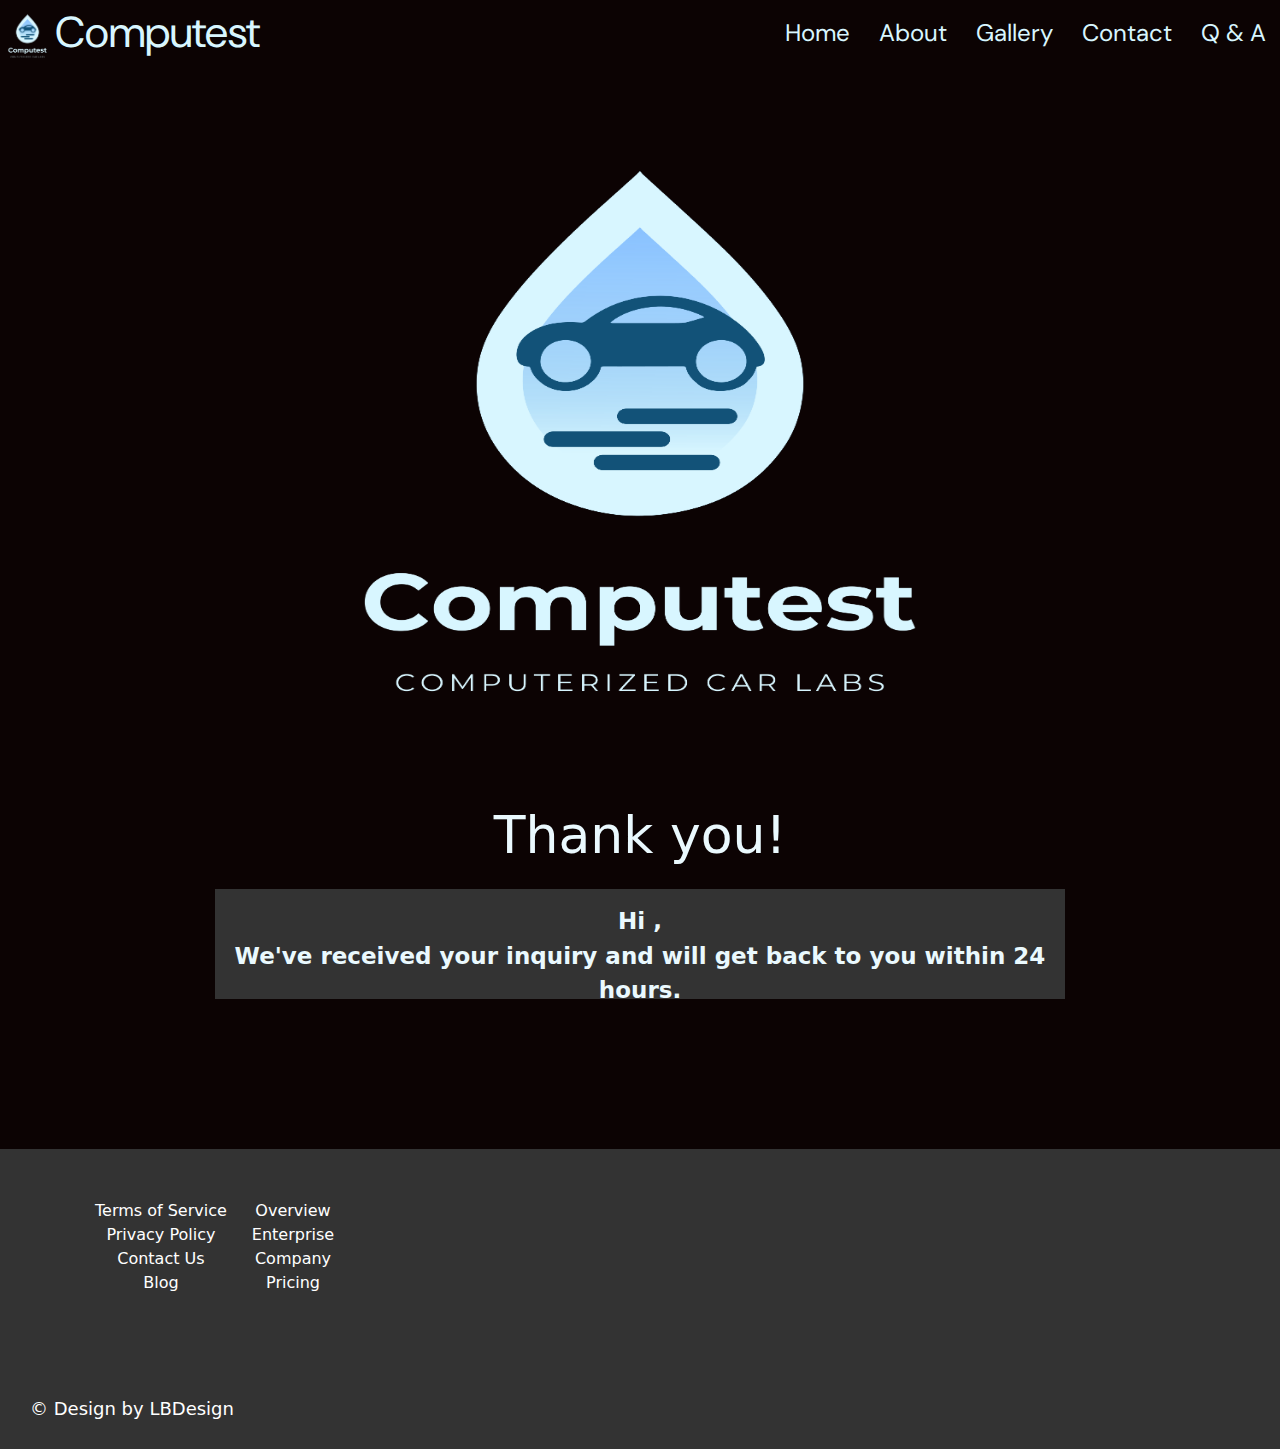
<file: submit.html>
<!DOCTYPE html>
<html lang="en">

<head>
    <meta charset="UTF-8" />
    <meta name="viewport" content="width=device-width, initial-scale=1.0" />
    <meta name="viewport" content="width=device-width, initial-scale=1.0" />
    <link rel="stylesheet" href="output.css" />
    <link rel="stylesheet" href="submit.css" />
    <link rel="preconnect" href="https://fonts.googleapis.com" />
    <link rel="preconnect" href="https://fonts.gstatic.com" crossorigin />
    <link rel="stylesheet" href="https://cdnjs.cloudflare.com/ajax/libs/font-awesome/6.5.2/css/all.min.css"
        integrity="sha512-SnH5WK+bZxgPHs44uWIX+LLJAJ9/2PkPKZ5QiAj6Ta86w+fsb2TkcmfRyVX3pBnMFcV7oQPJkl9QevSCWr3W6A=="
        crossorigin="anonymous" referrerpolicy="no-referrer" />
    <link
        href="https://fonts.googleapis.com/css2?family=DM+Sans:ital,opsz,wght@0,9..40,100..1000;1,9..40,100..1000&display=swap"
        rel="stylesheet" />
    <script src="mywebsite.js" defer></script>
    <title>Submit</title>
</head>

<body>
    <header>
        <nav class="navbar">
            <div class="brand-title"> <img src="images/Transparent Logo.png" style="height: 60px; display: inline;">Computest</div>
            <a href="#" class="toggle-button">
              <span class="bar"></span>
              <span class="bar"></span>
              <span class="bar"></span>
            </a>
            <div class="navbar-links">
              <ul>
                <li><a href="index.html">Home</a></li>
                <li><a href="about.html">About</a></li>
                <li><a href="gallery.html">Gallery</a></li>
                <li><a href="contact.html">Contact</a></li>
                <li><a href="q&a.html">Q & A</a></li>
              </ul>
            </div>
          </nav>
    </header>


        <main>

            <div class="res-logo">
                <img src="images/Transparent Logo.png" style="height: 730px; width: 800px; margin: auto;">
            </div>

            <h1> Thank you! </h1>

            <div class="submit-div">
            <h2> Hi ,<br>
                We've received your inquiry and will get back to you within 24 hours.</h2>
            </div>

        </main>

        <footer>
            <nav class="footer-content">
                <div class="div-footer">
                    <ul>
                        <li><a href="#">Terms of Service</a></li>
                        <li><a href="#">Privacy Policy</a></li>
                        <li><a href="#">Contact Us</a></li>
                        <li><a href="#">Blog</a></li>
                    </ul>
                </div>

                <div class="div-footer">
                    <ul>
                        <li><a href="#">Overview</a></li>
                        <li><a href="#">Enterprise</a></li>
                        <li><a href="#">Company</a></li>
                        <li><a href="#">Pricing</a></li>
                    </ul>
                </div>

                <div class="div-footer-icons">
                    <ul>
                        <a href="#" class="icon"><i class="fab fa-facebook-f"></i></a>
                        <a href="#" class="icon"><i class="fab fa-twitter"></i></a>
                        <a href="#" class="icon"><i class="fab fa-instagram"></i></a>
                        <a href="#" class="icon"><i class="fab fa-linkedin-in"></i></a>
                    </ul>
                </div>
            </nav>

            <div class="design-details">
                <p>&copy; Design by LBDesign</p>
            </div>
        </footer>
</body>

</html>
</file>
<file: home.css>
* {
  box-sizing: border-box;
}

body {
  margin: 0;
  padding: 0;

}

.navbar {
  display: flex;
  position: relative;
  justify-content: space-between;
  align-items: center;
  background-color: #0c0303;
  
}

.brand-title {
  font-size: 2.7rem;
  margin: 0rem;
  color: #d8f6ff;
  font-family: "DM Sans", sans-serif;
}

.navbar{
  height: fit-content;
}

.navbar-links {
  height: 100%;
  
}

.navbar-links ul {
  display: flex;
  margin: 0;
  padding: 0;
}

.navbar-links li {
  list-style: none;
}

.navbar-links li a {
  display: block;
  text-decoration: none;
  color: #d8f6ff;
  font-family: "DM Sans", sans-serif;
  font-size: 1.5em;
  padding: 0.9rem;
}

.navbar-links li:hover {
  background-color: #555;
}

.toggle-button {
  position: absolute;
  top: 1.4rem;
  right: 1rem;
  display: none;
  flex-direction: column;
  justify-content: space-between;
  width: 30px;
  height: 21px;
}

.toggle-button .bar {
  height: 3px;
  width: 100%;
  background-color: #d8f6ff;
  border-radius: 10px;
}


.text-overlay {
  position: absolute;
  top: 82%;
  left: 30%;
  transform: translate(-50%, -50%);
  color: #d8f6ff;
  font-size: 80px;
  text-align: center;
  background-color: #333;
  width: 800px;
  height: 150px;
  border: 10px solid #d8f6ff;
  margin-left: 45px;
}

*, *::before, *::after {
  box-sizing: border-box;
}


.carousel {
  width: 100vw;
  height: 100vh;
  position: relative;
}

.carousel > ul {
  margin: 0;
  padding: 0;
  list-style: none;
}

.slide {
  position: absolute;
  inset: 0;
  opacity: 0;
  transition: 200ms opacity ease-in-out;
  transition-delay: 200ms;
}

.slide > img {
  display: block;
  width: 100%;
  height: 100%;
  /* object-fit: cover; */
  object-position: center;
}

.slide[data-active] {
  opacity: 1;
  z-index: 1;
  transition-delay: 0ms;
}

.carousel-button {
  position: absolute;
  z-index: 2;
  background: none;
  border: none;
  font-size: 4rem;
  top: 50%;
  transform: translateY(-50%);
  color: rgba(255, 255, 255, .5);
  cursor: pointer;
  border-radius: .25rem;
  padding: 0 .5rem;
  background-color: rgba(0, 0, 0, .1);
}

.carousel-button:hover,
.carousel-button:focus {
  color: white;
  background-color: rgba(0, 0, 0, .2);
}

.carousel-button:focus {
  outline: 1px solid black;
}

.carousel-button.prev {
  left: 1rem;
}

.carousel-button.next {
  right: 1rem;
}

main{
height: fit-content;

}

main p {
  padding-left: 75px;
  padding-right: 370px;
  padding-top: 50px;
  padding-bottom: 50px;
  background-color: #d8f6ff;
  font-size: 30px;
  font-family: "DM Sans", sans-serif;
  line-height: 1.5;
  letter-spacing: 0.5px;
  text-align: justify;
  color: #333;
  text-shadow: 1px 1px 1px rgba(0, 0, 0, 0.2);
}

footer {
  background-color: #333;
  color: white;
  height: 300px;
  position: relative;

}

.footer-content {
  display: flex;
  justify-content: left;
  padding-left: 80px;
}

.div-footer ul {
  padding-top: 50px;
  padding-left: 15px;
  padding-right: 10px;
  text-align: center;
}

.div-footer li:hover {
  text-decoration: underline;
}

.design-details {
  font-size: 18px;
  padding-left: 30px;
  margin-top: 100px;
}

.div-footer-icons {
  font-size: 50px;
  padding-top: 62px;
  margin-left: 20px;
}

.div-footer-icons i {
  padding: 15px;
}

.div-footer-icons a:hover {
  color: cadetblue;
}



@media (max-width: 800px) {
  .navbar {
    flex-direction: column;
    align-items: flex-start;
    
  }

  .toggle-button {
    display: flex;
  }

  .navbar-links {
    display: none;
    width: 100%;
  }

  .navbar-links ul {
    width: 100%;
    flex-direction: column;
  }

  .navbar-links ul li {
    text-align: center;
  }

  .navbar-links ul li a {
    padding: 0.5rem 1rem;
  }

  .navbar-links.active {
    display: flex;
  }

  .text-overlay {
    font-size: 35px;
    width: 300px;
    height: 80px;
    border: 7px solid #d8f6ff;
    padding-top: 5px;
  }


  main{
    height: fit-content;
    
    }

  main p {
    font-size: 15px;
    padding-left: 25%;
    padding-right: 25%;
    padding-top: 50px;
    padding-bottom: 50px;
    line-height: 1.5;
    text-align: center;
    text-align: justify;
  }

  .design-details {
    font-size: 10px;
  }

  
  .div-footer-icons {
    font-size: 20px;
    padding-right: 12px;
  }

  .div-footer a {
    font-size: 15px;
  }

  .footer-content {
    padding-left: 30px;
  }

}
</file>
<file: about.css>
* {
    box-sizing: border-box;
  }
  
  body {
    margin: 0;
    padding: 0;
    background-image: url(./images/AdobeStock_165294159.jpg);
  
  }
  
  .navbar {
    display: flex;
    position: relative;
    justify-content: space-between;
    align-items: center;
    background-color: #0c0303;
    height: fit-content;
    
  }
  
  .brand-title {
    font-size: 2.7rem;
    margin: 0rem;
    color: #d8f6ff;
    font-family: "DM Sans", sans-serif;
  }
  
  .navbar-links {
    height: 100%;
  }
  
  .navbar-links ul {
    display: flex;
    margin: 0;
    padding: 0;
  }
  
  .navbar-links li {
    list-style: none;
  }
  
  .navbar-links li a {
    display: block;
    text-decoration: none;
    color: #d8f6ff;
    font-family: "DM Sans", sans-serif;
    font-size: 1.5em;
    padding: 0.9rem;
  }
  
  .navbar-links li:hover {
    background-color: #555;
  }
  
  .toggle-button {
    position: absolute;
    top: 1.4rem;
    right: 1rem;
    display: none;
    flex-direction: column;
    justify-content: space-between;
    width: 30px;
    height: 21px;
  }
  
  .toggle-button .bar {
    height: 3px;
    width: 100%;
    background-color: #d8f6ff;
    border-radius: 10px;
  }

  main{
    width: 100%;
    height: fit-content;
    display: flex;
    justify-content: center;

  }
  
  .text-box {
    margin-top: 30px;
    margin-bottom: 30px;
    height: 1070px;
    width: 650px;
    background-color: #555;
    opacity: 0.9;
    border-radius: 40px;
    border: solid #d8f6ff 7px;
  }
  
  .text-box p {
    font-size: 20px;
    font-family: "DM Sans", sans-serif;
    line-height: 1.5;
    text-align: justify;
    color: #f9f1f1;
    background-color: #555;
    text-shadow: 2px 2px 4px rgba(0, 0, 0.8, 2);
    /* Horizontal offset, vertical offset, blur radius, color */
    padding: 20px 50px;
  }
  
  .about-h1-title {
    font-size: 80px;
    padding: 0px 80px;
    padding-top: 20px;
    color: rgb(252, 245, 245);
    text-shadow: 2px 2px 4px rgba(0, 0, 0.8, 2);
    /* Horizontal offset, vertical offset, blur radius, color */
  }

    
footer {
    background-color: #333;
    color: white;
    height: 300px;
    position: relative;
  
  }
  
  .footer-content {
    display: flex;
    justify-content: left;
    padding-left: 80px;
  }
  
  .div-footer ul {
    padding-top: 50px;
    padding-left: 15px;
    padding-right: 10px;
    text-align: center;
  }
  
  .div-footer li:hover {
    text-decoration: underline;
  }
  
  .design-details {
    font-size: 18px;
    padding-left: 30px;
    margin-top: 100px;
  }
  
  .div-footer-icons {
    font-size: 50px;
    padding-top: 62px;
    margin-left: 20px;
  }
  
  .div-footer-icons i {
    padding: 15px;
  }
  
  .div-footer-icons a:hover {
    color: cadetblue;
  }

  

@media (max-width: 800px) {
    .navbar {
      flex-direction: column;
      align-items: flex-start;
      
    }
  
    .toggle-button {
      display: flex;
    }
  
    .navbar-links {
      display: none;
      width: 100%;
    }
  
    .navbar-links ul {
      width: 100%;
      flex-direction: column;
    }
  
    .navbar-links ul li {
      text-align: center;
    }
  
    .navbar-links ul li a {
      padding: 0.5rem 1rem;
    }
  
    .navbar-links.active {
      display: flex;
    }
  
    .design-details {
      font-size: 10px;
    }
  
    .div-footer-icons {
      font-size: 20px;
      padding-right: 12px;
    }
  
    .div-footer a {
      font-size: 15px;
    }
  
    .footer-content {
      padding-left: 30px;
    }
  
    
    .text-box {
      margin-top: 50px;
      height: 900px;
      width: 500px;
      background-color: #555;
      opacity: 0.9;
      border-radius: 40px;
      border: solid #d8f6ff 7px;
    }
    
    .text-box p {
      font-size: 15px;
      font-family: "DM Sans", sans-serif;
      line-height: 1.5;
      text-align: justify;
      color: #f9f1f1;
      text-shadow: 2px 2px 4px rgba(0, 0, 0.8, 2);
      /* Horizontal offset, vertical offset, blur radius, color */
      padding: 30px 50px;
    }
    
    .about-h1-title {
      font-size: 70px;
      padding: 0px 80px;
      padding-top: 20px;
      color: rgb(252, 245, 245);
      text-shadow: 2px 2px 4px rgba(0, 0, 0.8, 2);
      /* Horizontal offset, vertical offset, blur radius, color */
    }
  
  }
</file>
<file: contact.css>
* {
    box-sizing: border-box;
  }
  
  .navbar {
    display: flex;
    position: relative;
    justify-content: space-between;
    align-items: center;
    background-color: #0c0303;
    height: fit-content;
    
  }
  
  .brand-title {
    font-size: 2.7rem;
    color: #d8f6ff;
    font-family: "DM Sans", sans-serif;
  }
  
  .navbar-links {
    height: 100%;
  }
  
  .navbar-links ul {
    display: flex;
    margin: 0;
    padding: 0;
  }
  
  .navbar-links li {
    list-style: none;
  }
  
  .navbar-links li a {
    display: block;
    text-decoration: none;
    color: #d8f6ff;
    font-family: "DM Sans", sans-serif;
    font-size: 1.5em;
    padding: 0.9rem;
  }
  
  .navbar-links li:hover {
    background-color: #555;
  }
  
  .toggle-button {
    position: absolute;
    top: 1.4rem;
    right: 1rem;
    display: none;
    flex-direction: column;
    justify-content: space-between;
    width: 30px;
    height: 21px;
  }
  
  .toggle-button .bar {
    height: 3px;
    width: 100%;
    background-color: #d8f6ff;
    border-radius: 10px;
  }
  
    
  h1 {
    font-size: 52px;
    word-break: break-all;
    padding-left: 20px;
    padding-top: 30px;
    padding-bottom: 0.3px;
  }
  
  h1,p{
    text-align: center;
    text-shadow: 1px 1px 1px rgba(0, 0, 0, 0.2);
  }
  
  p{
    padding-bottom: 25px;
  }
  
  body {
    background-color: #d8f6ff;
  }
  
  main{
    padding-top: 50px;
    padding-bottom: 100px;
    
  }
  /* Style inputs, select elements and textareas */
input[type=text], select, textarea{
    width: 100%;
    padding: 12px;
    border: 1px solid #333;
    border-radius: 4px;
    box-sizing: border-box;
    resize: vertical;
  }
  
  /* Style the label to display next to the inputs */
  label {
    padding: 12px 12px 12px 0;
    display: inline-block;
    color: #d8f6ff;
  }
  
  /* Style the submit button */
  input[type=submit] {
    background-color: #ffffff;
    color:rgb(9, 8, 8);
    padding: 12px 20px;
    border: none;
    border-radius: 4px;
    cursor: pointer;
    float: right;
    font-weight: bold;
  }
  
  /* Style the container */
  .container {
    border-radius: 5px;
    background-color: #333;
    padding: 20px;
    margin: auto;
    width: 550px;
    height: fit-content;

  }
  
  /* Floating column for labels: 25% width */
  .col-25 {
    float: left;
    width: 25%;
    margin-top: 6px;
  }
  
  /* Floating column for inputs: 75% width */
  .col-75 {
    float: left;
    width: 75%;
    margin-top: 6px;
  }
  
  /* Clear floats after the columns */
  .row:after {
    content: "";
    display: table;
    clear: both;
  }
  
  
  footer {
    background-color: #333;
    color: white;
    height: 300px;
    position: relative;
  
  }
  
  .footer-content {
    display: flex;
    justify-content: left;
    padding-left: 80px;
  }
  
  .div-footer ul {
    padding-top: 50px;
    padding-left: 15px;
    padding-right: 10px;
    text-align: center;
  }
  
  .div-footer li:hover {
    text-decoration: underline;
  }
  
  .design-details {
    font-size: 18px;
    padding-left: 30px;
    margin-top: 100px;
  }
  
  .div-footer-icons {
    font-size: 50px;
    padding-top: 62px;
    margin-left: 20px;
  }
  
  .div-footer-icons i {
    padding: 15px;
  }
  
  .div-footer-icons a:hover {
    color: cadetblue;
  }
  
  
  @media (max-width: 800px) {
    .navbar {
      flex-direction: column;
      align-items: flex-start;
      
    }
  
    .toggle-button {
      display: flex;
    }
  
    .navbar-links {
      display: none;
      width: 100%;
    }
  
    .navbar-links ul {
      width: 100%;
      flex-direction: column;
    }
  
    .navbar-links ul li {
      text-align: center;
    }
  
    .navbar-links ul li a {
      padding: 0.5rem 1rem;
    }
  
    .navbar-links.active {
      display: flex;
    }
  
    .design-details {
      font-size: 10px;
    }
  
    .div-footer-icons {
      font-size: 20px;
      padding-right: 12px;
    }
  
    .div-footer a {
      font-size: 15px;
    }
  
    .footer-content {
      padding-left: 30px;
    }

    .col-25, .col-75, input[type=submit] {
        width: 100%;
        margin-top: 0;
      }
  
  /* Style inputs, select elements and textareas */
  input[type=text], select, textarea{
    width: 100%;
    padding: 12px;
    border: 1px solid #333;
    border-radius: 4px;
    box-sizing: border-box;
    resize: vertical;
  }
  
  /* Style the label to display next to the inputs */
  label {
    padding: 12px 12px 12px 0;
    display: inline-block;
    color: #d8f6ff;
  }
  
  /* Style the submit button */
  input[type=submit] {
    background-color: #ffffff;
    color:rgb(9, 8, 8);
    padding: 12px 20px;
    border: none;
    border-radius: 4px;
    cursor: pointer;
    float: right;
  }
  
  /* Style the container */
  .container {
    border-radius: 5px;
    background-color: #333;
    padding: 20px;
    margin: auto;
    width: 500px;
    height: fit-content;
  }
  
  /* Floating column for labels: 25% width */
  .col-25 {
    float: left;
    width: 25%;
    margin-top: 6px;
  }
  
  /* Floating column for inputs: 75% width */
  .col-75 {
    float: left;
    width: 75%;
    margin-top: 6px;
  }
  
  /* Clear floats after the columns */
  .row:after {
    content: "";
    display: table;
    clear: both;
  }
  

  }
</file>
<file: gallery.css>
* {
    box-sizing: border-box;
  }

.navbar {
  display: flex;
  position: relative;
  justify-content: space-between;
  align-items: center;
  background-color: #0c0303;
  height: fit-content;
  
}

.brand-title {
  font-size: 2.7rem;
  margin: 0rem;
  color: #d8f6ff;
  font-family: "DM Sans", sans-serif;
}

.navbar-links {
  height: 100%;
}

.navbar-links ul {
  display: flex;
  margin: 0;
  padding: 0;
}

.navbar-links li {
  list-style: none;
}

.navbar-links li a {
  display: block;
  text-decoration: none;
  color: #d8f6ff;
  font-family: "DM Sans", sans-serif;
  font-size: 1.5em;
  padding: 0.9rem;
}

.navbar-links li:hover {
  background-color: #555;
}

.toggle-button {
  position: absolute;
  top: 1.4rem;
  right: 1rem;
  display: none;
  flex-direction: column;
  justify-content: space-between;
  width: 30px;
  height: 21px;
}

.toggle-button .bar {
  height: 3px;
  width: 100%;
  background-color: #d8f6ff;
  border-radius: 10px;
}
  
  body {
    background-color: #d8f6ff;
    font-family: "DM Sans", sans-serif;
    color: #333;
    text-shadow: 1px 1px 1px rgba(0, 0, 0, 0.2);
    margin: 0;
    padding: 0;

  }
  
  /* Center website */
  .main {
    max-width: 1000px;
    margin: auto;
  }
  
  h1 {
    font-size: 52px;
    word-break: break-all;
    padding-left: 20px;
    padding-top: 50px;
    padding-bottom: 0.3px;
  }
  
  p{
    padding-left: 18px;
  }
  
  h3{
  text-align: center;
  padding-top: 3px;
  
  }
  
  .row {
    margin: 8px -16px;
  }
  
  /* Add padding BETWEEN each column (if you want) */
  .row,
  .row > .column {
    padding: 8px;
  }
  
  /* Create four equal columns that floats next to each other */
  .column {
    float: left;
    width: 25%;
    overflow: hidden; /* Ensure the image doesn't overflow its container */
 
  }

img {
    transition: transform 0.3s ease; /* Add smooth transition effect */
}

img:hover {
  transform: scale(1.1); /* Scale the image up by 10% on hover */
}
  
  /* Clear floats after rows */
  .row:after {
    content: "";
    display: table;
    clear: both;
  }
  
  /* Content */
  .content {
    background-color: white;
    padding: 10px;
  }  


footer {
    background-color: #333;
    color: white;
    height: 300px;
    position: relative;
  
  }
  
  .footer-content {
    display: flex;
    justify-content: left;
    padding-left: 80px;
  }
  
  .div-footer ul {
    padding-top: 50px;
    padding-left: 15px;
    padding-right: 30px;
    text-align: center;
  }
  
  .div-footer li:hover {
    text-decoration: underline;
  }
  
  .design-details {
    font-size: 18px;
    padding-left: 30px;
    margin-top: 100px;
  }
  
  .div-footer-icons {
    font-size: 50px;
    padding-top: 62px;
    margin-left: 20px;
  }
  
  .div-footer-icons i {
    padding: 15px;
  }
  
  .div-footer-icons a:hover {
    color: cadetblue;
  }
  


  @media (max-width: 800px) {
    .navbar {
      flex-direction: column;
      align-items: flex-start;
      
    }
  
    .toggle-button {
      display: flex;
    }
  
    .navbar-links {
      display: none;
      width: 100%;
    }
  
    .navbar-links ul {
      width: 100%;
      flex-direction: column;
    }
  
    .navbar-links ul li {
      text-align: center;
    }
  
    .navbar-links ul li a {
      padding: 0.5rem 1rem;
    }
  
    .navbar-links.active {
      display: flex;
    }
  
    .design-details {
      font-size: 10px;
    }
  
    .div-footer-icons {
      font-size: 25px;
      padding-right: 12px;
    }
  
    .div-footer a {
      font-size: 15px;
    }
  
    .footer-content {
      padding-left: 30px;
    }
    
  }

  /* Responsive layout - makes a two column-layout instead of four columns */
@media screen and (max-width: 900px) {
    .column {
      width: 50%;
    }
  }
  
  /* Responsive layout - makes the two columns stack on top of each other instead of next to each other */
  @media screen and (max-width: 600px) {
    .column {
      width: 100%;
    }
}
</file>
<file: q&a.css>
* {
  box-sizing: border-box;
}

.navbar {
  display: flex;
  position: relative;
  justify-content: space-between;
  align-items: center;
  background-color: #0c0303;
  height: fit-content;
  
}

.brand-title {
  font-size: 2.7rem;
  color: #d8f6ff;
  font-family: "DM Sans", sans-serif;
}

.navbar-links {
  height: 100%;
}

.navbar-links ul {
  display: flex;
  margin: 0;
  padding: 0;
}

.navbar-links li {
  list-style: none;
}

.navbar-links li a {
  display: block;
  text-decoration: none;
  color: #d8f6ff;
  font-family: "DM Sans", sans-serif;
  font-size: 1.5em;
  padding: 0.9rem;
}

.navbar-links li:hover {
  background-color: #555;
}

.toggle-button {
  position: absolute;
  top: 1.4rem;
  right: 1rem;
  display: none;
  flex-direction: column;
  justify-content: space-between;
  width: 30px;
  height: 21px;
}

.toggle-button .bar {
  height: 3px;
  width: 100%;
  background-color: #d8f6ff;
  border-radius: 10px;
}

  
h1 {
  font-size: 52px;
  word-break: break-all;
  padding-left: 20px;
  padding-top: 30px;
  padding-bottom: 0.3px;
}

h1,p{
  text-align: center;
  text-shadow: 1px 1px 1px rgba(0, 0, 0, 0.2);
}

p{
  padding-bottom: 25px;
}

body {
  background-color: #d8f6ff;
}

main{
  padding-top: 50px;
  padding-bottom: 100px;
}

.layout {
  width: 600px;
  margin: auto;
}

.accordion {
  padding: 10px;
  margin-top: 10px;
  margin-bottom: 10px;
  background-color: #333;
  border-radius: 10px;
}

.accordion__question p {
  margin: 5px;
  padding: 0;
  font-family: Verdana;
  font-size: 20px;
  color: #d8f6ff;
}

.accordion__answer p {
  margin: 5px;
  padding: 20px;
  font-size: 17px;
  font-family: Verdana, Geneva, Tahoma, sans-serif;
  color: rgb(8, 6, 6);
  background: #ffffff;
  border-radius: 10px;
  text-align: justify;
  color: #333;
  text-shadow: 1px 1px 1px rgba(0, 0, 0, 0.2);
  
}

.accordion:hover {
  cursor: pointer;
}

.accordion__answer {
  display: none;
}

.accordion.active .accordion__answer {
  display: block;
}


footer {
  background-color: #333;
  color: white;
  height: 300px;
  position: relative;

}

.footer-content {
  display: flex;
  justify-content: left;
  padding-left: 80px;
}

.div-footer ul {
  padding-top: 50px;
  padding-left: 15px;
  padding-right: 10px;
  text-align: center;
}

.div-footer li:hover {
  text-decoration: underline;
}

.design-details {
  font-size: 18px;
  padding-left: 30px;
  margin-top: 100px;
}

.div-footer-icons {
  font-size: 50px;
  padding-top: 62px;
  margin-left: 20px;
}

.div-footer-icons i {
  padding: 15px;
}

.div-footer-icons a:hover {
  color: cadetblue;
}


@media (max-width: 800px) {
  .navbar {
    flex-direction: column;
    align-items: flex-start;
    
  }

  .toggle-button {
    display: flex;
  }

  .navbar-links {
    display: none;
    width: 100%;
  }

  .navbar-links ul {
    width: 100%;
    flex-direction: column;
  }

  .navbar-links ul li {
    text-align: center;
  }

  .navbar-links ul li a {
    padding: 0.5rem 1rem;
  }

  .navbar-links.active {
    display: flex;
  }

  .design-details {
    font-size: 10px;
  }

  .div-footer-icons {
    font-size: 20px;
    padding-right: 12px;
  }

  .div-footer a {
    font-size: 15px;
  }

  .footer-content {
    padding-left: 30px;
  }

  .layout {
    width: 400px;
    margin: auto;
  }
  
  .accordion {
    padding: 10px;
    margin-top: 10px;
    margin-bottom: 10px;
    background-color: #333;
    border-radius: 10px;
  }
  
  .accordion__question p {
    margin: 5px;
    padding: 0;
    font-family: Verdana;
    font-size: 20px;
    color: #d8f6ff;
  }
  
  .accordion__answer p {
    margin: 5px;
    padding: 20px;
    font-size: 17px;
    font-family: Verdana, Geneva, Tahoma, sans-serif;
    color: rgb(8, 6, 6);
    background: #ffffff;
    border-radius: 10px;
    text-align: justify;
    color: #333;
    text-shadow: 1px 1px 1px rgba(0, 0, 0, 0.2);
    
  }
  
  .accordion:hover {
    cursor: pointer;
  }
  
  .accordion__answer {
    display: none;
  }
  
  .accordion.active .accordion__answer {
    display: block;
  }

}
</file>
<file: submit.css>
* {
    box-sizing: border-box;
  }
  
  .navbar {
    display: flex;
    position: relative;
    justify-content: space-between;
    align-items: center;
    background-color: #0c0303;
    height: fit-content;
    
  }
  
  .brand-title {
    font-size: 2.7rem;
    color: #d8f6ff;
    font-family: "DM Sans", sans-serif;
  }
  
  .navbar-links {
    height: 100%;
  }
  
  .navbar-links ul {
    display: flex;
    margin: 0;
    padding: 0;
  }
  
  .navbar-links li {
    list-style: none;
  }
  
  .navbar-links li a {
    display: block;
    text-decoration: none;
    color: #d8f6ff;
    font-family: "DM Sans", sans-serif;
    font-size: 1.5em;
    padding: 0.9rem;
  }
  
  .navbar-links li:hover {
    background-color: #555;
  }
  
  .toggle-button {
    position: absolute;
    top: 1.4rem;
    right: 1rem;
    display: none;
    flex-direction: column;
    justify-content: space-between;
    width: 30px;
    height: 21px;
  }
  
  .toggle-button .bar {
    height: 3px;
    width: 100%;
    background-color: #d8f6ff;
    border-radius: 10px;
  }
  
    
  h1 {
    font-size: 52px;
    padding-bottom: 15px;
  
  }
  
  h1,h2{
    text-align: center;
    text-shadow: 1px 1px 1px #d8f6ff(0, 0, 0, 0.2);
    color: #eaf9fe;
  }
  

  .submit-div{
    padding-top: 15px;
    font-size: 23px;
    background-color: #333;
    width: 850px;
    height: 110px;
    margin: auto;
    color: #d8f6ff;
    font-weight: bold;
   
  }
  
  body {
    background-color: #0c0303;
  }
  
  main{
    padding-bottom: 150px;
    
  }
  /* Style inputs, select elements and textareas */
input[type=text], select, textarea{
    width: 100%;
    padding: 12px;
    border: 1px solid #333;
    border-radius: 4px;
    box-sizing: border-box;
    resize: vertical;
  }
  
  /* Style the label to display next to the inputs */
  label {
    padding: 12px 12px 12px 0;
    display: inline-block;
    color: #d8f6ff;
  }
  
  /* Style the submit button */
  input[type=submit] {
    background-color: #ffffff;
    color:rgb(9, 8, 8);
    padding: 12px 20px;
    border: none;
    border-radius: 4px;
    cursor: pointer;
    float: right;
    font-weight: bold;
  }
  
  /* Style the container */
  .container {
    border-radius: 5px;
    background-color: #333;
    padding: 20px;
    margin: auto;
    width: 550px;
    height: fit-content;

  }
  
  /* Floating column for labels: 25% width */
  .col-25 {
    float: left;
    width: 25%;
    margin-top: 6px;
  }
  
  /* Floating column for inputs: 75% width */
  .col-75 {
    float: left;
    width: 75%;
    margin-top: 6px;
  }
  
  /* Clear floats after the columns */
  .row:after {
    content: "";
    display: table;
    clear: both;
  }
  
  
  footer {
    background-color: #333;
    color: white;
    height: 300px;
    position: relative;
  
  }
  
  .footer-content {
    display: flex;
    justify-content: left;
    padding-left: 80px;
  }
  
  .div-footer ul {
    padding-top: 50px;
    padding-left: 15px;
    padding-right: 10px;
    text-align: center;
  }
  
  .div-footer li:hover {
    text-decoration: underline;
  }
  
  .design-details {
    font-size: 18px;
    padding-left: 30px;
    margin-top: 100px;
  }
  
  .div-footer-icons {
    font-size: 50px;
    padding-top: 62px;
    margin-left: 20px;
  }
  
  .div-footer-icons i {
    padding: 15px;
  }
  
  .div-footer-icons a:hover {
    color: cadetblue;
  }
  
  
  @media (max-width: 800px) {
    .navbar {
      flex-direction: column;
      align-items: flex-start;
      
    }
  
    .toggle-button {
      display: flex;
    }
  
    .navbar-links {
      display: none;
      width: 100%;
    }
  
    .navbar-links ul {
      width: 100%;
      flex-direction: column;
    }
  
    .navbar-links ul li {
      text-align: center;
    }
  
    .navbar-links ul li a {
      padding: 0.5rem 1rem;
    }
  
    .navbar-links.active {
      display: flex;
    }
  
    .design-details {
      font-size: 10px;
    }
  
    .div-footer-icons {
      font-size: 20px;
      padding-right: 12px;
    }
  
    .div-footer a {
      font-size: 15px;
    }
  
    .footer-content {
      padding-left: 30px;
    }

    .col-25, .col-75, input[type=submit] {
        width: 100%;
        margin-top: 0;
      }
  
  /* Style inputs, select elements and textareas */
  input[type=text], select, textarea{
    width: 100%;
    padding: 12px;
    border: 1px solid #333;
    border-radius: 4px;
    box-sizing: border-box;
    resize: vertical;
  }
  
  /* Style the label to display next to the inputs */
  label {
    padding: 12px 12px 12px 0;
    display: inline-block;
    color: #d8f6ff;
  }
  
  /* Style the submit button */
  input[type=submit] {
    background-color: #ffffff;
    color:rgb(9, 8, 8);
    padding: 12px 20px;
    border: none;
    border-radius: 4px;
    cursor: pointer;
    float: right;
  }
  
  /* Style the container */
  .container {
    border-radius: 5px;
    background-color: #333;
    padding: 20px;
    margin: auto;
    width: 500px;
    height: fit-content;
  }
  
  /* Floating column for labels: 25% width */
  .col-25 {
    float: left;
    width: 25%;
    margin-top: 6px;
  }
  
  /* Floating column for inputs: 75% width */
  .col-75 {
    float: left;
    width: 75%;
    margin-top: 6px;
  }
  
  /* Clear floats after the columns */
  .row:after {
    content: "";
    display: table;
    clear: both;
  }


  h1 {
    font-size: 52px;
    padding-bottom: 15px;
  
  }
  
  h1,h2{
    text-align: center;
    text-shadow: 1px 1px 1px #d8f6ff(0, 0, 0, 0.2);
    color: #eaf9fe;
  }
  

  .submit-div{
    padding-top: 10px;
    font-size: 15px;
    background-color: #333;
    width: 400px;
    height: 100px;
    margin: auto;
    color: #d8f6ff;
    font-weight: bold;
   
  }
  
  body {
    background-color: #0c0303;
  }
  
  main{
    padding-bottom: 150px;
  }


  }
</file>
<file: output.css>
/*
! tailwindcss v3.4.3 | MIT License | https://tailwindcss.com
*/

/*
1. Prevent padding and border from affecting element width. (https://github.com/mozdevs/cssremedy/issues/4)
2. Allow adding a border to an element by just adding a border-width. (https://github.com/tailwindcss/tailwindcss/pull/116)
*/

*,
::before,
::after {
  box-sizing: border-box;
  /* 1 */
  border-width: 0;
  /* 2 */
  border-style: solid;
  /* 2 */
  border-color: #e5e7eb;
  /* 2 */
}

::before,
::after {
  --tw-content: '';
}

/*
1. Use a consistent sensible line-height in all browsers.
2. Prevent adjustments of font size after orientation changes in iOS.
3. Use a more readable tab size.
4. Use the user's configured `sans` font-family by default.
5. Use the user's configured `sans` font-feature-settings by default.
6. Use the user's configured `sans` font-variation-settings by default.
7. Disable tap highlights on iOS
*/

html,
:host {
  line-height: 1.5;
  /* 1 */
  -webkit-text-size-adjust: 100%;
  /* 2 */
  -moz-tab-size: 4;
  /* 3 */
  -o-tab-size: 4;
     tab-size: 4;
  /* 3 */
  font-family: ui-sans-serif, system-ui, sans-serif, "Apple Color Emoji", "Segoe UI Emoji", "Segoe UI Symbol", "Noto Color Emoji";
  /* 4 */
  font-feature-settings: normal;
  /* 5 */
  font-variation-settings: normal;
  /* 6 */
  -webkit-tap-highlight-color: transparent;
  /* 7 */
}

/*
1. Remove the margin in all browsers.
2. Inherit line-height from `html` so users can set them as a class directly on the `html` element.
*/

body {
  margin: 0;
  /* 1 */
  line-height: inherit;
  /* 2 */
}

/*
1. Add the correct height in Firefox.
2. Correct the inheritance of border color in Firefox. (https://bugzilla.mozilla.org/show_bug.cgi?id=190655)
3. Ensure horizontal rules are visible by default.
*/

hr {
  height: 0;
  /* 1 */
  color: inherit;
  /* 2 */
  border-top-width: 1px;
  /* 3 */
}

/*
Add the correct text decoration in Chrome, Edge, and Safari.
*/

abbr:where([title]) {
  -webkit-text-decoration: underline dotted;
          text-decoration: underline dotted;
}

/*
Remove the default font size and weight for headings.
*/

h1,
h2,
h3,
h4,
h5,
h6 {
  font-size: inherit;
  font-weight: inherit;
}

/*
Reset links to optimize for opt-in styling instead of opt-out.
*/

a {
  color: inherit;
  text-decoration: inherit;
}

/*
Add the correct font weight in Edge and Safari.
*/

b,
strong {
  font-weight: bolder;
}

/*
1. Use the user's configured `mono` font-family by default.
2. Use the user's configured `mono` font-feature-settings by default.
3. Use the user's configured `mono` font-variation-settings by default.
4. Correct the odd `em` font sizing in all browsers.
*/

code,
kbd,
samp,
pre {
  font-family: ui-monospace, SFMono-Regular, Menlo, Monaco, Consolas, "Liberation Mono", "Courier New", monospace;
  /* 1 */
  font-feature-settings: normal;
  /* 2 */
  font-variation-settings: normal;
  /* 3 */
  font-size: 1em;
  /* 4 */
}

/*
Add the correct font size in all browsers.
*/

small {
  font-size: 80%;
}

/*
Prevent `sub` and `sup` elements from affecting the line height in all browsers.
*/

sub,
sup {
  font-size: 75%;
  line-height: 0;
  position: relative;
  vertical-align: baseline;
}

sub {
  bottom: -0.25em;
}

sup {
  top: -0.5em;
}

/*
1. Remove text indentation from table contents in Chrome and Safari. (https://bugs.chromium.org/p/chromium/issues/detail?id=999088, https://bugs.webkit.org/show_bug.cgi?id=201297)
2. Correct table border color inheritance in all Chrome and Safari. (https://bugs.chromium.org/p/chromium/issues/detail?id=935729, https://bugs.webkit.org/show_bug.cgi?id=195016)
3. Remove gaps between table borders by default.
*/

table {
  text-indent: 0;
  /* 1 */
  border-color: inherit;
  /* 2 */
  border-collapse: collapse;
  /* 3 */
}

/*
1. Change the font styles in all browsers.
2. Remove the margin in Firefox and Safari.
3. Remove default padding in all browsers.
*/

button,
input,
optgroup,
select,
textarea {
  font-family: inherit;
  /* 1 */
  font-feature-settings: inherit;
  /* 1 */
  font-variation-settings: inherit;
  /* 1 */
  font-size: 100%;
  /* 1 */
  font-weight: inherit;
  /* 1 */
  line-height: inherit;
  /* 1 */
  letter-spacing: inherit;
  /* 1 */
  color: inherit;
  /* 1 */
  margin: 0;
  /* 2 */
  padding: 0;
  /* 3 */
}

/*
Remove the inheritance of text transform in Edge and Firefox.
*/

button,
select {
  text-transform: none;
}

/*
1. Correct the inability to style clickable types in iOS and Safari.
2. Remove default button styles.
*/

button,
input:where([type='button']),
input:where([type='reset']),
input:where([type='submit']) {
  -webkit-appearance: button;
  /* 1 */
  background-color: transparent;
  /* 2 */
  background-image: none;
  /* 2 */
}

/*
Use the modern Firefox focus style for all focusable elements.
*/

:-moz-focusring {
  outline: auto;
}

/*
Remove the additional `:invalid` styles in Firefox. (https://github.com/mozilla/gecko-dev/blob/2f9eacd9d3d995c937b4251a5557d95d494c9be1/layout/style/res/forms.css#L728-L737)
*/

:-moz-ui-invalid {
  box-shadow: none;
}

/*
Add the correct vertical alignment in Chrome and Firefox.
*/

progress {
  vertical-align: baseline;
}

/*
Correct the cursor style of increment and decrement buttons in Safari.
*/

::-webkit-inner-spin-button,
::-webkit-outer-spin-button {
  height: auto;
}

/*
1. Correct the odd appearance in Chrome and Safari.
2. Correct the outline style in Safari.
*/

[type='search'] {
  -webkit-appearance: textfield;
  /* 1 */
  outline-offset: -2px;
  /* 2 */
}

/*
Remove the inner padding in Chrome and Safari on macOS.
*/

::-webkit-search-decoration {
  -webkit-appearance: none;
}

/*
1. Correct the inability to style clickable types in iOS and Safari.
2. Change font properties to `inherit` in Safari.
*/

::-webkit-file-upload-button {
  -webkit-appearance: button;
  /* 1 */
  font: inherit;
  /* 2 */
}

/*
Add the correct display in Chrome and Safari.
*/

summary {
  display: list-item;
}

/*
Removes the default spacing and border for appropriate elements.
*/

blockquote,
dl,
dd,
h1,
h2,
h3,
h4,
h5,
h6,
hr,
figure,
p,
pre {
  margin: 0;
}

fieldset {
  margin: 0;
  padding: 0;
}

legend {
  padding: 0;
}

ol,
ul,
menu {
  list-style: none;
  margin: 0;
  padding: 0;
}

/*
Reset default styling for dialogs.
*/

dialog {
  padding: 0;
}

/*
Prevent resizing textareas horizontally by default.
*/

textarea {
  resize: vertical;
}

/*
1. Reset the default placeholder opacity in Firefox. (https://github.com/tailwindlabs/tailwindcss/issues/3300)
2. Set the default placeholder color to the user's configured gray 400 color.
*/

input::-moz-placeholder, textarea::-moz-placeholder {
  opacity: 1;
  /* 1 */
  color: #9ca3af;
  /* 2 */
}

input::placeholder,
textarea::placeholder {
  opacity: 1;
  /* 1 */
  color: #9ca3af;
  /* 2 */
}

/*
Set the default cursor for buttons.
*/

button,
[role="button"] {
  cursor: pointer;
}

/*
Make sure disabled buttons don't get the pointer cursor.
*/

:disabled {
  cursor: default;
}

/*
1. Make replaced elements `display: block` by default. (https://github.com/mozdevs/cssremedy/issues/14)
2. Add `vertical-align: middle` to align replaced elements more sensibly by default. (https://github.com/jensimmons/cssremedy/issues/14#issuecomment-634934210)
   This can trigger a poorly considered lint error in some tools but is included by design.
*/

img,
svg,
video,
canvas,
audio,
iframe,
embed,
object {
  display: block;
  /* 1 */
  vertical-align: middle;
  /* 2 */
}

/*
Constrain images and videos to the parent width and preserve their intrinsic aspect ratio. (https://github.com/mozdevs/cssremedy/issues/14)
*/

img,
video {
  max-width: 100%;
  height: auto;
}

/* Make elements with the HTML hidden attribute stay hidden by default */

[hidden] {
  display: none;
}

*, ::before, ::after {
  --tw-border-spacing-x: 0;
  --tw-border-spacing-y: 0;
  --tw-translate-x: 0;
  --tw-translate-y: 0;
  --tw-rotate: 0;
  --tw-skew-x: 0;
  --tw-skew-y: 0;
  --tw-scale-x: 1;
  --tw-scale-y: 1;
  --tw-pan-x:  ;
  --tw-pan-y:  ;
  --tw-pinch-zoom:  ;
  --tw-scroll-snap-strictness: proximity;
  --tw-gradient-from-position:  ;
  --tw-gradient-via-position:  ;
  --tw-gradient-to-position:  ;
  --tw-ordinal:  ;
  --tw-slashed-zero:  ;
  --tw-numeric-figure:  ;
  --tw-numeric-spacing:  ;
  --tw-numeric-fraction:  ;
  --tw-ring-inset:  ;
  --tw-ring-offset-width: 0px;
  --tw-ring-offset-color: #fff;
  --tw-ring-color: rgb(59 130 246 / 0.5);
  --tw-ring-offset-shadow: 0 0 #0000;
  --tw-ring-shadow: 0 0 #0000;
  --tw-shadow: 0 0 #0000;
  --tw-shadow-colored: 0 0 #0000;
  --tw-blur:  ;
  --tw-brightness:  ;
  --tw-contrast:  ;
  --tw-grayscale:  ;
  --tw-hue-rotate:  ;
  --tw-invert:  ;
  --tw-saturate:  ;
  --tw-sepia:  ;
  --tw-drop-shadow:  ;
  --tw-backdrop-blur:  ;
  --tw-backdrop-brightness:  ;
  --tw-backdrop-contrast:  ;
  --tw-backdrop-grayscale:  ;
  --tw-backdrop-hue-rotate:  ;
  --tw-backdrop-invert:  ;
  --tw-backdrop-opacity:  ;
  --tw-backdrop-saturate:  ;
  --tw-backdrop-sepia:  ;
  --tw-contain-size:  ;
  --tw-contain-layout:  ;
  --tw-contain-paint:  ;
  --tw-contain-style:  ;
}

::backdrop {
  --tw-border-spacing-x: 0;
  --tw-border-spacing-y: 0;
  --tw-translate-x: 0;
  --tw-translate-y: 0;
  --tw-rotate: 0;
  --tw-skew-x: 0;
  --tw-skew-y: 0;
  --tw-scale-x: 1;
  --tw-scale-y: 1;
  --tw-pan-x:  ;
  --tw-pan-y:  ;
  --tw-pinch-zoom:  ;
  --tw-scroll-snap-strictness: proximity;
  --tw-gradient-from-position:  ;
  --tw-gradient-via-position:  ;
  --tw-gradient-to-position:  ;
  --tw-ordinal:  ;
  --tw-slashed-zero:  ;
  --tw-numeric-figure:  ;
  --tw-numeric-spacing:  ;
  --tw-numeric-fraction:  ;
  --tw-ring-inset:  ;
  --tw-ring-offset-width: 0px;
  --tw-ring-offset-color: #fff;
  --tw-ring-color: rgb(59 130 246 / 0.5);
  --tw-ring-offset-shadow: 0 0 #0000;
  --tw-ring-shadow: 0 0 #0000;
  --tw-shadow: 0 0 #0000;
  --tw-shadow-colored: 0 0 #0000;
  --tw-blur:  ;
  --tw-brightness:  ;
  --tw-contrast:  ;
  --tw-grayscale:  ;
  --tw-hue-rotate:  ;
  --tw-invert:  ;
  --tw-saturate:  ;
  --tw-sepia:  ;
  --tw-drop-shadow:  ;
  --tw-backdrop-blur:  ;
  --tw-backdrop-brightness:  ;
  --tw-backdrop-contrast:  ;
  --tw-backdrop-grayscale:  ;
  --tw-backdrop-hue-rotate:  ;
  --tw-backdrop-invert:  ;
  --tw-backdrop-opacity:  ;
  --tw-backdrop-saturate:  ;
  --tw-backdrop-sepia:  ;
  --tw-contain-size:  ;
  --tw-contain-layout:  ;
  --tw-contain-paint:  ;
  --tw-contain-style:  ;
}

.container {
  width: 100%;
}

@media (min-width: 640px) {
  .container {
    max-width: 640px;
  }
}

@media (min-width: 768px) {
  .container {
    max-width: 768px;
  }
}

@media (min-width: 1024px) {
  .container {
    max-width: 1024px;
  }
}

@media (min-width: 1280px) {
  .container {
    max-width: 1280px;
  }
}

@media (min-width: 1536px) {
  .container {
    max-width: 1536px;
  }
}

.sr-only {
  position: absolute;
  width: 1px;
  height: 1px;
  padding: 0;
  margin: -1px;
  overflow: hidden;
  clip: rect(0, 0, 0, 0);
  white-space: nowrap;
  border-width: 0;
}

.not-sr-only {
  position: static;
  width: auto;
  height: auto;
  padding: 0;
  margin: 0;
  overflow: visible;
  clip: auto;
  white-space: normal;
}

.pointer-events-none {
  pointer-events: none;
}

.pointer-events-auto {
  pointer-events: auto;
}

.\!visible {
  visibility: visible !important;
}

.visible {
  visibility: visible;
}

.invisible {
  visibility: hidden;
}

.collapse {
  visibility: collapse;
}

.static {
  position: static;
}

.fixed {
  position: fixed;
}

.absolute {
  position: absolute;
}

.relative {
  position: relative;
}

.sticky {
  position: sticky;
}

.-inset-1 {
  inset: -0.25rem;
}

.end-1 {
  inset-inline-end: 0.25rem;
}

.isolate {
  isolation: isolate;
}

.isolation-auto {
  isolation: auto;
}

.float-start {
  float: inline-start;
}

.float-end {
  float: inline-end;
}

.float-right {
  float: right;
}

.float-left {
  float: left;
}

.float-none {
  float: none;
}

.clear-start {
  clear: inline-start;
}

.clear-end {
  clear: inline-end;
}

.clear-left {
  clear: left;
}

.clear-right {
  clear: right;
}

.clear-both {
  clear: both;
}

.clear-none {
  clear: none;
}

.m-auto {
  margin: auto;
}

.mx-auto {
  margin-left: auto;
  margin-right: auto;
}

.mt-2 {
  margin-top: 0.5rem;
}

.mt-3 {
  margin-top: 0.75rem;
}

.mt-5 {
  margin-top: 1.25rem;
}

.box-border {
  box-sizing: border-box;
}

.box-content {
  box-sizing: content-box;
}

.line-clamp-none {
  overflow: visible;
  display: block;
  -webkit-box-orient: horizontal;
  -webkit-line-clamp: none;
}

.block {
  display: block;
}

.inline-block {
  display: inline-block;
}

.inline {
  display: inline;
}

.flex {
  display: flex;
}

.inline-flex {
  display: inline-flex;
}

.table {
  display: table;
}

.inline-table {
  display: inline-table;
}

.table-caption {
  display: table-caption;
}

.table-cell {
  display: table-cell;
}

.table-column {
  display: table-column;
}

.table-column-group {
  display: table-column-group;
}

.table-footer-group {
  display: table-footer-group;
}

.table-header-group {
  display: table-header-group;
}

.table-row-group {
  display: table-row-group;
}

.table-row {
  display: table-row;
}

.flow-root {
  display: flow-root;
}

.grid {
  display: grid;
}

.inline-grid {
  display: inline-grid;
}

.contents {
  display: contents;
}

.list-item {
  display: list-item;
}

.hidden {
  display: none;
}

.min-h-screen {
  min-height: 100vh;
}

.w-\[this-is\\\\\] {
  width: this-is\\;
}

.w-\[this-is\] {
  width: this-is;
}

.w-\[weird-and-invalid\] {
  width: weird-and-invalid;
}

.flex-shrink {
  flex-shrink: 1;
}

.shrink {
  flex-shrink: 1;
}

.flex-grow {
  flex-grow: 1;
}

.grow {
  flex-grow: 1;
}

.basis-1\/2 {
  flex-basis: 50%;
}

.basis-\[450px\] {
  flex-basis: 450px;
}

.table-auto {
  table-layout: auto;
}

.table-fixed {
  table-layout: fixed;
}

.caption-top {
  caption-side: top;
}

.caption-bottom {
  caption-side: bottom;
}

.border-collapse {
  border-collapse: collapse;
}

.border-separate {
  border-collapse: separate;
}

.\!transform {
  transform: translate(var(--tw-translate-x), var(--tw-translate-y)) rotate(var(--tw-rotate)) skewX(var(--tw-skew-x)) skewY(var(--tw-skew-y)) scaleX(var(--tw-scale-x)) scaleY(var(--tw-scale-y)) !important;
}

.transform {
  transform: translate(var(--tw-translate-x), var(--tw-translate-y)) rotate(var(--tw-rotate)) skewX(var(--tw-skew-x)) skewY(var(--tw-skew-y)) scaleX(var(--tw-scale-x)) scaleY(var(--tw-scale-y));
}

.transform-cpu {
  transform: translate(var(--tw-translate-x), var(--tw-translate-y)) rotate(var(--tw-rotate)) skewX(var(--tw-skew-x)) skewY(var(--tw-skew-y)) scaleX(var(--tw-scale-x)) scaleY(var(--tw-scale-y));
}

.transform-gpu {
  transform: translate3d(var(--tw-translate-x), var(--tw-translate-y), 0) rotate(var(--tw-rotate)) skewX(var(--tw-skew-x)) skewY(var(--tw-skew-y)) scaleX(var(--tw-scale-x)) scaleY(var(--tw-scale-y));
}

.transform-none {
  transform: none;
}

.touch-auto {
  touch-action: auto;
}

.touch-none {
  touch-action: none;
}

.touch-pan-x {
  --tw-pan-x: pan-x;
  touch-action: var(--tw-pan-x) var(--tw-pan-y) var(--tw-pinch-zoom);
}

.touch-pan-left {
  --tw-pan-x: pan-left;
  touch-action: var(--tw-pan-x) var(--tw-pan-y) var(--tw-pinch-zoom);
}

.touch-pan-right {
  --tw-pan-x: pan-right;
  touch-action: var(--tw-pan-x) var(--tw-pan-y) var(--tw-pinch-zoom);
}

.touch-pan-y {
  --tw-pan-y: pan-y;
  touch-action: var(--tw-pan-x) var(--tw-pan-y) var(--tw-pinch-zoom);
}

.touch-pan-up {
  --tw-pan-y: pan-up;
  touch-action: var(--tw-pan-x) var(--tw-pan-y) var(--tw-pinch-zoom);
}

.touch-pan-down {
  --tw-pan-y: pan-down;
  touch-action: var(--tw-pan-x) var(--tw-pan-y) var(--tw-pinch-zoom);
}

.touch-pinch-zoom {
  --tw-pinch-zoom: pinch-zoom;
  touch-action: var(--tw-pan-x) var(--tw-pan-y) var(--tw-pinch-zoom);
}

.touch-manipulation {
  touch-action: manipulation;
}

.select-none {
  -webkit-user-select: none;
     -moz-user-select: none;
          user-select: none;
}

.select-text {
  -webkit-user-select: text;
     -moz-user-select: text;
          user-select: text;
}

.select-all {
  -webkit-user-select: all;
     -moz-user-select: all;
          user-select: all;
}

.select-auto {
  -webkit-user-select: auto;
     -moz-user-select: auto;
          user-select: auto;
}

.resize-none {
  resize: none;
}

.resize-y {
  resize: vertical;
}

.resize-x {
  resize: horizontal;
}

.resize {
  resize: both;
}

.snap-none {
  scroll-snap-type: none;
}

.snap-x {
  scroll-snap-type: x var(--tw-scroll-snap-strictness);
}

.snap-y {
  scroll-snap-type: y var(--tw-scroll-snap-strictness);
}

.snap-both {
  scroll-snap-type: both var(--tw-scroll-snap-strictness);
}

.snap-mandatory {
  --tw-scroll-snap-strictness: mandatory;
}

.snap-proximity {
  --tw-scroll-snap-strictness: proximity;
}

.snap-start {
  scroll-snap-align: start;
}

.snap-end {
  scroll-snap-align: end;
}

.snap-center {
  scroll-snap-align: center;
}

.snap-align-none {
  scroll-snap-align: none;
}

.snap-normal {
  scroll-snap-stop: normal;
}

.snap-always {
  scroll-snap-stop: always;
}

.list-inside {
  list-style-position: inside;
}

.list-outside {
  list-style-position: outside;
}

.appearance-none {
  -webkit-appearance: none;
     -moz-appearance: none;
          appearance: none;
}

.appearance-auto {
  -webkit-appearance: auto;
     -moz-appearance: auto;
          appearance: auto;
}

.break-before-auto {
  -moz-column-break-before: auto;
       break-before: auto;
}

.break-before-avoid {
  -moz-column-break-before: avoid;
       break-before: avoid;
}

.break-before-all {
  -moz-column-break-before: all;
       break-before: all;
}

.break-before-avoid-page {
  -moz-column-break-before: avoid;
       break-before: avoid-page;
}

.break-before-page {
  -moz-column-break-before: page;
       break-before: page;
}

.break-before-left {
  -moz-column-break-before: left;
       break-before: left;
}

.break-before-right {
  -moz-column-break-before: right;
       break-before: right;
}

.break-before-column {
  -moz-column-break-before: column;
       break-before: column;
}

.break-inside-auto {
  -moz-column-break-inside: auto;
       break-inside: auto;
}

.break-inside-avoid {
  -moz-column-break-inside: avoid;
       break-inside: avoid;
}

.break-inside-avoid-page {
  break-inside: avoid-page;
}

.break-inside-avoid-column {
  -moz-column-break-inside: avoid;
       break-inside: avoid-column;
}

.break-after-auto {
  -moz-column-break-after: auto;
       break-after: auto;
}

.break-after-avoid {
  -moz-column-break-after: avoid;
       break-after: avoid;
}

.break-after-all {
  -moz-column-break-after: all;
       break-after: all;
}

.break-after-avoid-page {
  -moz-column-break-after: avoid;
       break-after: avoid-page;
}

.break-after-page {
  -moz-column-break-after: page;
       break-after: page;
}

.break-after-left {
  -moz-column-break-after: left;
       break-after: left;
}

.break-after-right {
  -moz-column-break-after: right;
       break-after: right;
}

.break-after-column {
  -moz-column-break-after: column;
       break-after: column;
}

.grid-flow-row {
  grid-auto-flow: row;
}

.grid-flow-col {
  grid-auto-flow: column;
}

.grid-flow-dense {
  grid-auto-flow: dense;
}

.grid-flow-row-dense {
  grid-auto-flow: row dense;
}

.grid-flow-col-dense {
  grid-auto-flow: column dense;
}

.flex-row {
  flex-direction: row;
}

.flex-row-reverse {
  flex-direction: row-reverse;
}

.flex-col {
  flex-direction: column;
}

.flex-col-reverse {
  flex-direction: column-reverse;
}

.flex-wrap {
  flex-wrap: wrap;
}

.flex-wrap-reverse {
  flex-wrap: wrap-reverse;
}

.flex-nowrap {
  flex-wrap: nowrap;
}

.place-content-center {
  place-content: center;
}

.place-content-start {
  place-content: start;
}

.place-content-end {
  place-content: end;
}

.place-content-between {
  place-content: space-between;
}

.place-content-around {
  place-content: space-around;
}

.place-content-evenly {
  place-content: space-evenly;
}

.place-content-baseline {
  place-content: baseline;
}

.place-content-stretch {
  place-content: stretch;
}

.place-items-start {
  place-items: start;
}

.place-items-end {
  place-items: end;
}

.place-items-center {
  place-items: center;
}

.place-items-baseline {
  place-items: baseline;
}

.place-items-stretch {
  place-items: stretch;
}

.content-normal {
  align-content: normal;
}

.content-center {
  align-content: center;
}

.content-start {
  align-content: flex-start;
}

.content-end {
  align-content: flex-end;
}

.content-between {
  align-content: space-between;
}

.content-around {
  align-content: space-around;
}

.content-evenly {
  align-content: space-evenly;
}

.content-baseline {
  align-content: baseline;
}

.content-stretch {
  align-content: stretch;
}

.items-start {
  align-items: flex-start;
}

.items-end {
  align-items: flex-end;
}

.items-center {
  align-items: center;
}

.items-baseline {
  align-items: baseline;
}

.items-stretch {
  align-items: stretch;
}

.justify-normal {
  justify-content: normal;
}

.justify-start {
  justify-content: flex-start;
}

.justify-end {
  justify-content: flex-end;
}

.justify-center {
  justify-content: center;
}

.justify-between {
  justify-content: space-between;
}

.justify-around {
  justify-content: space-around;
}

.justify-evenly {
  justify-content: space-evenly;
}

.justify-stretch {
  justify-content: stretch;
}

.justify-items-start {
  justify-items: start;
}

.justify-items-end {
  justify-items: end;
}

.justify-items-center {
  justify-items: center;
}

.justify-items-stretch {
  justify-items: stretch;
}

.space-x-2 > :not([hidden]) ~ :not([hidden]) {
  --tw-space-x-reverse: 0;
  margin-right: calc(0.5rem * var(--tw-space-x-reverse));
  margin-left: calc(0.5rem * calc(1 - var(--tw-space-x-reverse)));
}

.space-x-3 > :not([hidden]) ~ :not([hidden]) {
  --tw-space-x-reverse: 0;
  margin-right: calc(0.75rem * var(--tw-space-x-reverse));
  margin-left: calc(0.75rem * calc(1 - var(--tw-space-x-reverse)));
}

.space-y-reverse > :not([hidden]) ~ :not([hidden]) {
  --tw-space-y-reverse: 1;
}

.space-x-reverse > :not([hidden]) ~ :not([hidden]) {
  --tw-space-x-reverse: 1;
}

.divide-x > :not([hidden]) ~ :not([hidden]) {
  --tw-divide-x-reverse: 0;
  border-right-width: calc(1px * var(--tw-divide-x-reverse));
  border-left-width: calc(1px * calc(1 - var(--tw-divide-x-reverse)));
}

.divide-y > :not([hidden]) ~ :not([hidden]) {
  --tw-divide-y-reverse: 0;
  border-top-width: calc(1px * calc(1 - var(--tw-divide-y-reverse)));
  border-bottom-width: calc(1px * var(--tw-divide-y-reverse));
}

.divide-y-reverse > :not([hidden]) ~ :not([hidden]) {
  --tw-divide-y-reverse: 1;
}

.divide-x-reverse > :not([hidden]) ~ :not([hidden]) {
  --tw-divide-x-reverse: 1;
}

.divide-solid > :not([hidden]) ~ :not([hidden]) {
  border-style: solid;
}

.divide-dashed > :not([hidden]) ~ :not([hidden]) {
  border-style: dashed;
}

.divide-dotted > :not([hidden]) ~ :not([hidden]) {
  border-style: dotted;
}

.divide-double > :not([hidden]) ~ :not([hidden]) {
  border-style: double;
}

.divide-none > :not([hidden]) ~ :not([hidden]) {
  border-style: none;
}

.place-self-auto {
  place-self: auto;
}

.place-self-start {
  place-self: start;
}

.place-self-end {
  place-self: end;
}

.place-self-center {
  place-self: center;
}

.place-self-stretch {
  place-self: stretch;
}

.self-auto {
  align-self: auto;
}

.self-start {
  align-self: flex-start;
}

.self-end {
  align-self: flex-end;
}

.self-center {
  align-self: center;
}

.self-stretch {
  align-self: stretch;
}

.self-baseline {
  align-self: baseline;
}

.justify-self-auto {
  justify-self: auto;
}

.justify-self-start {
  justify-self: start;
}

.justify-self-end {
  justify-self: end;
}

.justify-self-center {
  justify-self: center;
}

.justify-self-stretch {
  justify-self: stretch;
}

.overflow-auto {
  overflow: auto;
}

.overflow-hidden {
  overflow: hidden;
}

.overflow-clip {
  overflow: clip;
}

.overflow-visible {
  overflow: visible;
}

.overflow-scroll {
  overflow: scroll;
}

.overflow-x-auto {
  overflow-x: auto;
}

.overflow-y-auto {
  overflow-y: auto;
}

.overflow-x-hidden {
  overflow-x: hidden;
}

.overflow-y-hidden {
  overflow-y: hidden;
}

.overflow-x-clip {
  overflow-x: clip;
}

.overflow-y-clip {
  overflow-y: clip;
}

.overflow-x-visible {
  overflow-x: visible;
}

.overflow-y-visible {
  overflow-y: visible;
}

.overflow-x-scroll {
  overflow-x: scroll;
}

.overflow-y-scroll {
  overflow-y: scroll;
}

.overscroll-auto {
  overscroll-behavior: auto;
}

.overscroll-contain {
  overscroll-behavior: contain;
}

.overscroll-none {
  overscroll-behavior: none;
}

.overscroll-y-auto {
  overscroll-behavior-y: auto;
}

.overscroll-y-contain {
  overscroll-behavior-y: contain;
}

.overscroll-y-none {
  overscroll-behavior-y: none;
}

.overscroll-x-auto {
  overscroll-behavior-x: auto;
}

.overscroll-x-contain {
  overscroll-behavior-x: contain;
}

.overscroll-x-none {
  overscroll-behavior-x: none;
}

.scroll-auto {
  scroll-behavior: auto;
}

.scroll-smooth {
  scroll-behavior: smooth;
}

.truncate {
  overflow: hidden;
  text-overflow: ellipsis;
  white-space: nowrap;
}

.overflow-ellipsis {
  text-overflow: ellipsis;
}

.text-ellipsis {
  text-overflow: ellipsis;
}

.text-clip {
  text-overflow: clip;
}

.hyphens-none {
  -webkit-hyphens: none;
          hyphens: none;
}

.hyphens-manual {
  -webkit-hyphens: manual;
          hyphens: manual;
}

.hyphens-auto {
  -webkit-hyphens: auto;
          hyphens: auto;
}

.whitespace-normal {
  white-space: normal;
}

.whitespace-nowrap {
  white-space: nowrap;
}

.whitespace-pre {
  white-space: pre;
}

.whitespace-pre-line {
  white-space: pre-line;
}

.whitespace-pre-wrap {
  white-space: pre-wrap;
}

.whitespace-break-spaces {
  white-space: break-spaces;
}

.text-wrap {
  text-wrap: wrap;
}

.text-nowrap {
  text-wrap: nowrap;
}

.text-balance {
  text-wrap: balance;
}

.text-pretty {
  text-wrap: pretty;
}

.break-normal {
  overflow-wrap: normal;
  word-break: normal;
}

.break-words {
  overflow-wrap: break-word;
}

.break-all {
  word-break: break-all;
}

.break-keep {
  word-break: keep-all;
}

.rounded {
  border-radius: 0.25rem;
}

.rounded-\[28px\] {
  border-radius: 28px;
}

.rounded-lg {
  border-radius: 0.5rem;
}

.rounded-xl {
  border-radius: 0.75rem;
}

.rounded-b {
  border-bottom-right-radius: 0.25rem;
  border-bottom-left-radius: 0.25rem;
}

.rounded-e {
  border-start-end-radius: 0.25rem;
  border-end-end-radius: 0.25rem;
}

.rounded-l {
  border-top-left-radius: 0.25rem;
  border-bottom-left-radius: 0.25rem;
}

.rounded-r {
  border-top-right-radius: 0.25rem;
  border-bottom-right-radius: 0.25rem;
}

.rounded-s {
  border-start-start-radius: 0.25rem;
  border-end-start-radius: 0.25rem;
}

.rounded-t {
  border-top-left-radius: 0.25rem;
  border-top-right-radius: 0.25rem;
}

.rounded-bl {
  border-bottom-left-radius: 0.25rem;
}

.rounded-br {
  border-bottom-right-radius: 0.25rem;
}

.rounded-ee {
  border-end-end-radius: 0.25rem;
}

.rounded-es {
  border-end-start-radius: 0.25rem;
}

.rounded-se {
  border-start-end-radius: 0.25rem;
}

.rounded-ss {
  border-start-start-radius: 0.25rem;
}

.rounded-tl {
  border-top-left-radius: 0.25rem;
}

.rounded-tr {
  border-top-right-radius: 0.25rem;
}

.border {
  border-width: 1px;
}

.border-x {
  border-left-width: 1px;
  border-right-width: 1px;
}

.border-y {
  border-top-width: 1px;
  border-bottom-width: 1px;
}

.border-b {
  border-bottom-width: 1px;
}

.border-e {
  border-inline-end-width: 1px;
}

.border-l {
  border-left-width: 1px;
}

.border-r {
  border-right-width: 1px;
}

.border-s {
  border-inline-start-width: 1px;
}

.border-t {
  border-top-width: 1px;
}

.border-solid {
  border-style: solid;
}

.border-dashed {
  border-style: dashed;
}

.border-dotted {
  border-style: dotted;
}

.border-double {
  border-style: double;
}

.border-hidden {
  border-style: hidden;
}

.border-none {
  border-style: none;
}

.bg-\[rgb\(255\2c 0\2c 0\)\] {
  --tw-bg-opacity: 1;
  background-color: rgb(255 0 0 / var(--tw-bg-opacity));
}

.bg-pinkButton {
  --tw-bg-opacity: 1;
  background-color: rgb(248 64 113 / var(--tw-bg-opacity));
}

.bg-slate-200 {
  --tw-bg-opacity: 1;
  background-color: rgb(226 232 240 / var(--tw-bg-opacity));
}

.decoration-slice {
  -webkit-box-decoration-break: slice;
          box-decoration-break: slice;
}

.decoration-clone {
  -webkit-box-decoration-break: clone;
          box-decoration-break: clone;
}

.box-decoration-slice {
  -webkit-box-decoration-break: slice;
          box-decoration-break: slice;
}

.box-decoration-clone {
  -webkit-box-decoration-break: clone;
          box-decoration-break: clone;
}

.bg-fixed {
  background-attachment: fixed;
}

.bg-local {
  background-attachment: local;
}

.bg-scroll {
  background-attachment: scroll;
}

.bg-clip-border {
  background-clip: border-box;
}

.bg-clip-padding {
  background-clip: padding-box;
}

.bg-clip-content {
  background-clip: content-box;
}

.bg-clip-text {
  -webkit-background-clip: text;
          background-clip: text;
}

.bg-repeat {
  background-repeat: repeat;
}

.bg-no-repeat {
  background-repeat: no-repeat;
}

.bg-repeat-x {
  background-repeat: repeat-x;
}

.bg-repeat-y {
  background-repeat: repeat-y;
}

.bg-repeat-round {
  background-repeat: round;
}

.bg-repeat-space {
  background-repeat: space;
}

.bg-origin-border {
  background-origin: border-box;
}

.bg-origin-padding {
  background-origin: padding-box;
}

.bg-origin-content {
  background-origin: content-box;
}

.object-contain {
  -o-object-fit: contain;
     object-fit: contain;
}

.object-cover {
  -o-object-fit: cover;
     object-fit: cover;
}

.object-fill {
  -o-object-fit: fill;
     object-fit: fill;
}

.object-none {
  -o-object-fit: none;
     object-fit: none;
}

.object-scale-down {
  -o-object-fit: scale-down;
     object-fit: scale-down;
}

.p-3 {
  padding: 0.75rem;
}

.px-2 {
  padding-left: 0.5rem;
  padding-right: 0.5rem;
}

.px-5 {
  padding-left: 1.25rem;
  padding-right: 1.25rem;
}

.py-3 {
  padding-top: 0.75rem;
  padding-bottom: 0.75rem;
}

.pb-1 {
  padding-bottom: 0.25rem;
}

.text-left {
  text-align: left;
}

.text-center {
  text-align: center;
}

.text-right {
  text-align: right;
}

.text-justify {
  text-align: justify;
}

.text-start {
  text-align: start;
}

.text-end {
  text-align: end;
}

.align-baseline {
  vertical-align: baseline;
}

.align-top {
  vertical-align: top;
}

.align-middle {
  vertical-align: middle;
}

.align-bottom {
  vertical-align: bottom;
}

.align-text-top {
  vertical-align: text-top;
}

.align-text-bottom {
  vertical-align: text-bottom;
}

.align-sub {
  vertical-align: sub;
}

.align-super {
  vertical-align: super;
}

.text-5xl {
  font-size: 3rem;
  line-height: 1;
}

.text-xl {
  font-size: 1.25rem;
  line-height: 1.75rem;
}

.font-bold {
  font-weight: 700;
}

.uppercase {
  text-transform: uppercase;
}

.lowercase {
  text-transform: lowercase;
}

.capitalize {
  text-transform: capitalize;
}

.normal-case {
  text-transform: none;
}

.italic {
  font-style: italic;
}

.not-italic {
  font-style: normal;
}

.normal-nums {
  font-variant-numeric: normal;
}

.ordinal {
  --tw-ordinal: ordinal;
  font-variant-numeric: var(--tw-ordinal) var(--tw-slashed-zero) var(--tw-numeric-figure) var(--tw-numeric-spacing) var(--tw-numeric-fraction);
}

.slashed-zero {
  --tw-slashed-zero: slashed-zero;
  font-variant-numeric: var(--tw-ordinal) var(--tw-slashed-zero) var(--tw-numeric-figure) var(--tw-numeric-spacing) var(--tw-numeric-fraction);
}

.lining-nums {
  --tw-numeric-figure: lining-nums;
  font-variant-numeric: var(--tw-ordinal) var(--tw-slashed-zero) var(--tw-numeric-figure) var(--tw-numeric-spacing) var(--tw-numeric-fraction);
}

.oldstyle-nums {
  --tw-numeric-figure: oldstyle-nums;
  font-variant-numeric: var(--tw-ordinal) var(--tw-slashed-zero) var(--tw-numeric-figure) var(--tw-numeric-spacing) var(--tw-numeric-fraction);
}

.proportional-nums {
  --tw-numeric-spacing: proportional-nums;
  font-variant-numeric: var(--tw-ordinal) var(--tw-slashed-zero) var(--tw-numeric-figure) var(--tw-numeric-spacing) var(--tw-numeric-fraction);
}

.tabular-nums {
  --tw-numeric-spacing: tabular-nums;
  font-variant-numeric: var(--tw-ordinal) var(--tw-slashed-zero) var(--tw-numeric-figure) var(--tw-numeric-spacing) var(--tw-numeric-fraction);
}

.diagonal-fractions {
  --tw-numeric-fraction: diagonal-fractions;
  font-variant-numeric: var(--tw-ordinal) var(--tw-slashed-zero) var(--tw-numeric-figure) var(--tw-numeric-spacing) var(--tw-numeric-fraction);
}

.stacked-fractions {
  --tw-numeric-fraction: stacked-fractions;
  font-variant-numeric: var(--tw-ordinal) var(--tw-slashed-zero) var(--tw-numeric-figure) var(--tw-numeric-spacing) var(--tw-numeric-fraction);
}

.text-\[\#336699\]\/\[\.35\] {
  color: rgb(51 102 153 / .35);
}

.text-blue-500 {
  --tw-text-opacity: 1;
  color: rgb(59 130 246 / var(--tw-text-opacity));
}

.text-white {
  --tw-text-opacity: 1;
  color: rgb(255 255 255 / var(--tw-text-opacity));
}

.underline {
  text-decoration-line: underline;
}

.overline {
  text-decoration-line: overline;
}

.line-through {
  text-decoration-line: line-through;
}

.no-underline {
  text-decoration-line: none;
}

.decoration-solid {
  text-decoration-style: solid;
}

.decoration-double {
  text-decoration-style: double;
}

.decoration-dotted {
  text-decoration-style: dotted;
}

.decoration-dashed {
  text-decoration-style: dashed;
}

.decoration-wavy {
  text-decoration-style: wavy;
}

.antialiased {
  -webkit-font-smoothing: antialiased;
  -moz-osx-font-smoothing: grayscale;
}

.subpixel-antialiased {
  -webkit-font-smoothing: auto;
  -moz-osx-font-smoothing: auto;
}

.bg-blend-normal {
  background-blend-mode: normal;
}

.bg-blend-multiply {
  background-blend-mode: multiply;
}

.bg-blend-screen {
  background-blend-mode: screen;
}

.bg-blend-overlay {
  background-blend-mode: overlay;
}

.bg-blend-darken {
  background-blend-mode: darken;
}

.bg-blend-lighten {
  background-blend-mode: lighten;
}

.bg-blend-color-dodge {
  background-blend-mode: color-dodge;
}

.bg-blend-color-burn {
  background-blend-mode: color-burn;
}

.bg-blend-hard-light {
  background-blend-mode: hard-light;
}

.bg-blend-soft-light {
  background-blend-mode: soft-light;
}

.bg-blend-difference {
  background-blend-mode: difference;
}

.bg-blend-exclusion {
  background-blend-mode: exclusion;
}

.bg-blend-hue {
  background-blend-mode: hue;
}

.bg-blend-saturation {
  background-blend-mode: saturation;
}

.bg-blend-color {
  background-blend-mode: color;
}

.bg-blend-luminosity {
  background-blend-mode: luminosity;
}

.mix-blend-normal {
  mix-blend-mode: normal;
}

.mix-blend-multiply {
  mix-blend-mode: multiply;
}

.mix-blend-screen {
  mix-blend-mode: screen;
}

.mix-blend-overlay {
  mix-blend-mode: overlay;
}

.mix-blend-darken {
  mix-blend-mode: darken;
}

.mix-blend-lighten {
  mix-blend-mode: lighten;
}

.mix-blend-color-dodge {
  mix-blend-mode: color-dodge;
}

.mix-blend-color-burn {
  mix-blend-mode: color-burn;
}

.mix-blend-hard-light {
  mix-blend-mode: hard-light;
}

.mix-blend-soft-light {
  mix-blend-mode: soft-light;
}

.mix-blend-difference {
  mix-blend-mode: difference;
}

.mix-blend-exclusion {
  mix-blend-mode: exclusion;
}

.mix-blend-hue {
  mix-blend-mode: hue;
}

.mix-blend-saturation {
  mix-blend-mode: saturation;
}

.mix-blend-color {
  mix-blend-mode: color;
}

.mix-blend-luminosity {
  mix-blend-mode: luminosity;
}

.mix-blend-plus-darker {
  mix-blend-mode: plus-darker;
}

.mix-blend-plus-lighter {
  mix-blend-mode: plus-lighter;
}

.\!shadow {
  --tw-shadow: 0 1px 3px 0 rgb(0 0 0 / 0.1), 0 1px 2px -1px rgb(0 0 0 / 0.1) !important;
  --tw-shadow-colored: 0 1px 3px 0 var(--tw-shadow-color), 0 1px 2px -1px var(--tw-shadow-color) !important;
  box-shadow: var(--tw-ring-offset-shadow, 0 0 #0000), var(--tw-ring-shadow, 0 0 #0000), var(--tw-shadow) !important;
}

.shadow {
  --tw-shadow: 0 1px 3px 0 rgb(0 0 0 / 0.1), 0 1px 2px -1px rgb(0 0 0 / 0.1);
  --tw-shadow-colored: 0 1px 3px 0 var(--tw-shadow-color), 0 1px 2px -1px var(--tw-shadow-color);
  box-shadow: var(--tw-ring-offset-shadow, 0 0 #0000), var(--tw-ring-shadow, 0 0 #0000), var(--tw-shadow);
}

.outline-none {
  outline: 2px solid transparent;
  outline-offset: 2px;
}

.outline {
  outline-style: solid;
}

.outline-dashed {
  outline-style: dashed;
}

.outline-dotted {
  outline-style: dotted;
}

.outline-double {
  outline-style: double;
}

.ring {
  --tw-ring-offset-shadow: var(--tw-ring-inset) 0 0 0 var(--tw-ring-offset-width) var(--tw-ring-offset-color);
  --tw-ring-shadow: var(--tw-ring-inset) 0 0 0 calc(3px + var(--tw-ring-offset-width)) var(--tw-ring-color);
  box-shadow: var(--tw-ring-offset-shadow), var(--tw-ring-shadow), var(--tw-shadow, 0 0 #0000);
}

.ring-inset {
  --tw-ring-inset: inset;
}

.blur {
  --tw-blur: blur(8px);
  filter: var(--tw-blur) var(--tw-brightness) var(--tw-contrast) var(--tw-grayscale) var(--tw-hue-rotate) var(--tw-invert) var(--tw-saturate) var(--tw-sepia) var(--tw-drop-shadow);
}

.drop-shadow {
  --tw-drop-shadow: drop-shadow(0 1px 2px rgb(0 0 0 / 0.1)) drop-shadow(0 1px 1px rgb(0 0 0 / 0.06));
  filter: var(--tw-blur) var(--tw-brightness) var(--tw-contrast) var(--tw-grayscale) var(--tw-hue-rotate) var(--tw-invert) var(--tw-saturate) var(--tw-sepia) var(--tw-drop-shadow);
}

.grayscale {
  --tw-grayscale: grayscale(100%);
  filter: var(--tw-blur) var(--tw-brightness) var(--tw-contrast) var(--tw-grayscale) var(--tw-hue-rotate) var(--tw-invert) var(--tw-saturate) var(--tw-sepia) var(--tw-drop-shadow);
}

.invert {
  --tw-invert: invert(100%);
  filter: var(--tw-blur) var(--tw-brightness) var(--tw-contrast) var(--tw-grayscale) var(--tw-hue-rotate) var(--tw-invert) var(--tw-saturate) var(--tw-sepia) var(--tw-drop-shadow);
}

.sepia {
  --tw-sepia: sepia(100%);
  filter: var(--tw-blur) var(--tw-brightness) var(--tw-contrast) var(--tw-grayscale) var(--tw-hue-rotate) var(--tw-invert) var(--tw-saturate) var(--tw-sepia) var(--tw-drop-shadow);
}

.\!filter {
  filter: var(--tw-blur) var(--tw-brightness) var(--tw-contrast) var(--tw-grayscale) var(--tw-hue-rotate) var(--tw-invert) var(--tw-saturate) var(--tw-sepia) var(--tw-drop-shadow) !important;
}

.filter {
  filter: var(--tw-blur) var(--tw-brightness) var(--tw-contrast) var(--tw-grayscale) var(--tw-hue-rotate) var(--tw-invert) var(--tw-saturate) var(--tw-sepia) var(--tw-drop-shadow);
}

.filter-none {
  filter: none;
}

.backdrop-blur {
  --tw-backdrop-blur: blur(8px);
  -webkit-backdrop-filter: var(--tw-backdrop-blur) var(--tw-backdrop-brightness) var(--tw-backdrop-contrast) var(--tw-backdrop-grayscale) var(--tw-backdrop-hue-rotate) var(--tw-backdrop-invert) var(--tw-backdrop-opacity) var(--tw-backdrop-saturate) var(--tw-backdrop-sepia);
          backdrop-filter: var(--tw-backdrop-blur) var(--tw-backdrop-brightness) var(--tw-backdrop-contrast) var(--tw-backdrop-grayscale) var(--tw-backdrop-hue-rotate) var(--tw-backdrop-invert) var(--tw-backdrop-opacity) var(--tw-backdrop-saturate) var(--tw-backdrop-sepia);
}

.backdrop-grayscale {
  --tw-backdrop-grayscale: grayscale(100%);
  -webkit-backdrop-filter: var(--tw-backdrop-blur) var(--tw-backdrop-brightness) var(--tw-backdrop-contrast) var(--tw-backdrop-grayscale) var(--tw-backdrop-hue-rotate) var(--tw-backdrop-invert) var(--tw-backdrop-opacity) var(--tw-backdrop-saturate) var(--tw-backdrop-sepia);
          backdrop-filter: var(--tw-backdrop-blur) var(--tw-backdrop-brightness) var(--tw-backdrop-contrast) var(--tw-backdrop-grayscale) var(--tw-backdrop-hue-rotate) var(--tw-backdrop-invert) var(--tw-backdrop-opacity) var(--tw-backdrop-saturate) var(--tw-backdrop-sepia);
}

.backdrop-invert {
  --tw-backdrop-invert: invert(100%);
  -webkit-backdrop-filter: var(--tw-backdrop-blur) var(--tw-backdrop-brightness) var(--tw-backdrop-contrast) var(--tw-backdrop-grayscale) var(--tw-backdrop-hue-rotate) var(--tw-backdrop-invert) var(--tw-backdrop-opacity) var(--tw-backdrop-saturate) var(--tw-backdrop-sepia);
          backdrop-filter: var(--tw-backdrop-blur) var(--tw-backdrop-brightness) var(--tw-backdrop-contrast) var(--tw-backdrop-grayscale) var(--tw-backdrop-hue-rotate) var(--tw-backdrop-invert) var(--tw-backdrop-opacity) var(--tw-backdrop-saturate) var(--tw-backdrop-sepia);
}

.backdrop-sepia {
  --tw-backdrop-sepia: sepia(100%);
  -webkit-backdrop-filter: var(--tw-backdrop-blur) var(--tw-backdrop-brightness) var(--tw-backdrop-contrast) var(--tw-backdrop-grayscale) var(--tw-backdrop-hue-rotate) var(--tw-backdrop-invert) var(--tw-backdrop-opacity) var(--tw-backdrop-saturate) var(--tw-backdrop-sepia);
          backdrop-filter: var(--tw-backdrop-blur) var(--tw-backdrop-brightness) var(--tw-backdrop-contrast) var(--tw-backdrop-grayscale) var(--tw-backdrop-hue-rotate) var(--tw-backdrop-invert) var(--tw-backdrop-opacity) var(--tw-backdrop-saturate) var(--tw-backdrop-sepia);
}

.backdrop-filter {
  -webkit-backdrop-filter: var(--tw-backdrop-blur) var(--tw-backdrop-brightness) var(--tw-backdrop-contrast) var(--tw-backdrop-grayscale) var(--tw-backdrop-hue-rotate) var(--tw-backdrop-invert) var(--tw-backdrop-opacity) var(--tw-backdrop-saturate) var(--tw-backdrop-sepia);
          backdrop-filter: var(--tw-backdrop-blur) var(--tw-backdrop-brightness) var(--tw-backdrop-contrast) var(--tw-backdrop-grayscale) var(--tw-backdrop-hue-rotate) var(--tw-backdrop-invert) var(--tw-backdrop-opacity) var(--tw-backdrop-saturate) var(--tw-backdrop-sepia);
}

.backdrop-filter-none {
  -webkit-backdrop-filter: none;
          backdrop-filter: none;
}

.transition {
  transition-property: color, background-color, border-color, text-decoration-color, fill, stroke, opacity, box-shadow, transform, filter, -webkit-backdrop-filter;
  transition-property: color, background-color, border-color, text-decoration-color, fill, stroke, opacity, box-shadow, transform, filter, backdrop-filter;
  transition-property: color, background-color, border-color, text-decoration-color, fill, stroke, opacity, box-shadow, transform, filter, backdrop-filter, -webkit-backdrop-filter;
  transition-timing-function: cubic-bezier(0.4, 0, 0.2, 1);
  transition-duration: 150ms;
}

.ease-in {
  transition-timing-function: cubic-bezier(0.4, 0, 1, 1);
}

.ease-in-out {
  transition-timing-function: cubic-bezier(0.4, 0, 0.2, 1);
}

.ease-out {
  transition-timing-function: cubic-bezier(0, 0, 0.2, 1);
}

.contain-none {
  contain: none;
}

.contain-content {
  contain: content;
}

.contain-strict {
  contain: strict;
}

.contain-size {
  --tw-contain-size: size;
  contain: var(--tw-contain-size) var(--tw-contain-layout) var(--tw-contain-paint) var(--tw-contain-style);
}

.contain-inline-size {
  --tw-contain-size: inline-size;
  contain: var(--tw-contain-size) var(--tw-contain-layout) var(--tw-contain-paint) var(--tw-contain-style);
}

.contain-layout {
  --tw-contain-layout: layout;
  contain: var(--tw-contain-size) var(--tw-contain-layout) var(--tw-contain-paint) var(--tw-contain-style);
}

.contain-paint {
  --tw-contain-paint: paint;
  contain: var(--tw-contain-size) var(--tw-contain-layout) var(--tw-contain-paint) var(--tw-contain-style);
}

.contain-style {
  --tw-contain-style: style;
  contain: var(--tw-contain-size) var(--tw-contain-layout) var(--tw-contain-paint) var(--tw-contain-style);
}

.content-\[\'this-is-also-valid\]-weirdly-enough\'\] {
  --tw-content: 'this-is-also-valid]-weirdly-enough';
  content: var(--tw-content);
}

.forced-color-adjust-auto {
  forced-color-adjust: auto;
}

.forced-color-adjust-none {
  forced-color-adjust: none;
}

@media (min-width: 640px) {
  .sm\:container {
    width: 100%;
  }

  @media (min-width: 640px) {
    .sm\:container {
      max-width: 640px;
    }
  }

  @media (min-width: 768px) {
    .sm\:container {
      max-width: 768px;
    }
  }

  @media (min-width: 1024px) {
    .sm\:container {
      max-width: 1024px;
    }
  }

  @media (min-width: 1280px) {
    .sm\:container {
      max-width: 1280px;
    }
  }

  @media (min-width: 1536px) {
    .sm\:container {
      max-width: 1536px;
    }
  }
}

.hover\:font-bold:hover {
  font-weight: 700;
}

.before\:hover\:text-center:hover::before {
  content: var(--tw-content);
  text-align: center;
}

.hover\:before\:text-center:hover::before {
  content: var(--tw-content);
  text-align: center;
}

.focus\:hover\:text-center:hover:focus {
  text-align: center;
}

.hover\:focus\:text-center:focus:hover {
  text-align: center;
}

@media (min-width: 640px) {
  .sm\:underline {
    text-decoration-line: underline;
  }
}

@media (min-width: 768px) {
  .md\:basis-\[800px\] {
    flex-basis: 800px;
  }

  .md\:flex-row {
    flex-direction: row;
  }

  .md\:justify-start {
    justify-content: flex-start;
  }

  .md\:text-start {
    text-align: start;
  }
}

@media (prefers-color-scheme: dark) {
  @media (min-width: 1024px) {
    .dark\:lg\:hover\:\[paint-order\:markers\]:hover {
      paint-order: markers;
    }
  }
}
</file>
